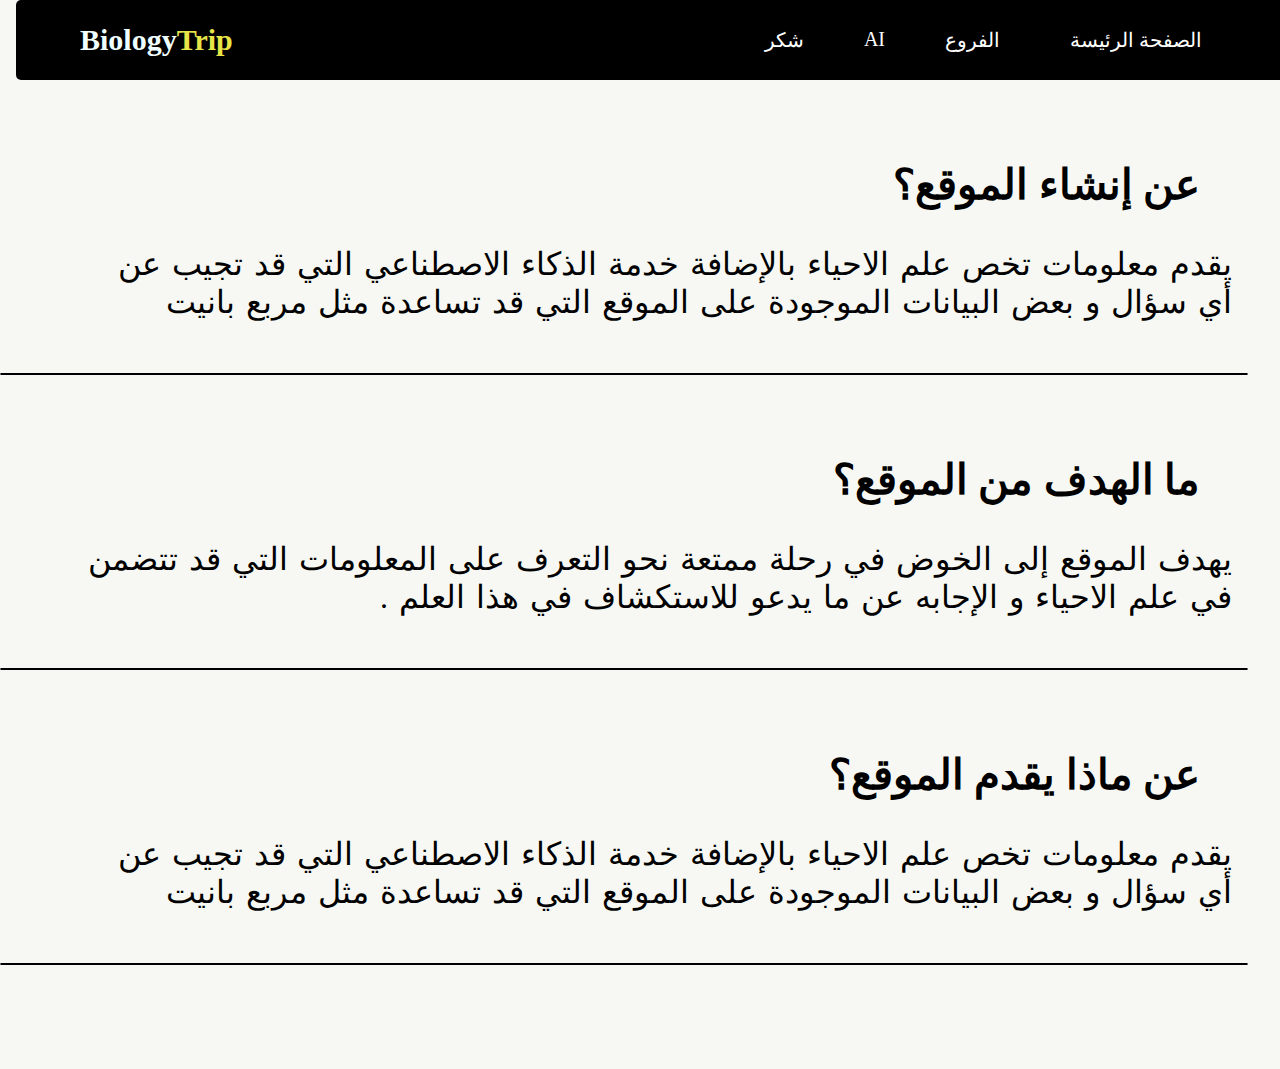
<file: about.html>
<!DOCTYPE html>
<html dir="rtl" lang="ar">
<head>
    <meta charset="UTF-8">
    <meta name="viewport" content="width=device-width, initial-scale=1.0">
    <link rel="stylesheet" href="https://cdnjs.cloudflare.com/ajax/libs/font-awesome/6.5.1/css/all.min.css" integrity="sha512-DTOQO9RWCH3ppGqcWaEA1BIZOC6xxalwEsw9c2QQeAIftl+Vegovlnee1c9QX4TctnWMn13TZye+giMm8e2LwA==" crossorigin="anonymous" referrerpolicy="no-referrer" />
    <link rel="stylesheet" href="about.css">
    <title>about</title>
</head>
<body>
<!-- ****************************menu__bar************************* -->
<div class="menu__bar">

<ul>
    <li><a href="index.html">الصفحة الرئيسة</a></li>

<li><a href="#">الفروع <i class=" fas fa-caret-down"></i></a>

<div class="dropdown__menu">
    <ul>
        <li><a href="nstartbio.html">علم الأحياء<i class=" fas fa-caret-right"></i></a>
        <div class="drop__menu-1">
            <ul>
                <li><a href="#">نظرية الخلية</a></li>
                <li><a href="#">التطور</a></li>
                <li><a href="#">الاستتباب</a></li>
                <li><a href="#">الطاقة</a></li>

            </ul>
        </div>
        </li>
        <li><a href="Genetics.html">علم الوراثة</a></li>
        <li><a href="mycology.html">علم الفطريات</a></li>
        <li><a href="Neurology.html">علم الأعصاب</a></li>
        <li><a href="Ecology.html">علم البيئة</a></li>
        <li><a href="Histology.html">علم الأنسجة</a></li>
        <li><a href="Biochemistry.html">كيمياء حيوية</a></li>
        <li><a href="Virology.html">علم الفيروسات</a></li>
        <li><a href="cytology.html">علم الخلية</a></li>
        <li><a href="anatomy.html">علم التشريح</a></li>


    </ul>
</div>
</li>
<li><a href="https://www.perplexity.ai/search">AI</a></li>

<li><a href="thank.html">شكر</a></li>

</ul>
<h1 class="logo">Biology<span>Trip</span></h1>

</div>
















<!-- ***************************textarea************************** -->
<h2>عن إنشاء الموقع؟</h2><br><br>
<p>يقدم معلومات تخص علم الاحياء بالإضافة خدمة الذكاء الاصطناعي التي قد تجيب عن أي سؤال و بعض البيانات الموجودة على الموقع التي قد تساعدة مثل مربع بانيت
</p><br><br>
<hr>


<h2>ما الهدف من الموقع؟</h2><br><br>

<p>يهدف الموقع إلى الخوض في رحلة ممتعة نحو التعرف على المعلومات التي قد تتضمن في علم الاحياء و الإجابه عن ما يدعو للاستكشاف في هذا العلم .
</p><br><br>
<hr>
<h2>عن ماذا يقدم الموقع؟</h2><br><br>

<p>يقدم معلومات تخص علم الاحياء بالإضافة خدمة الذكاء الاصطناعي التي قد تجيب عن أي سؤال و بعض البيانات الموجودة على الموقع التي قد تساعدة مثل مربع بانيت
</p><br><br>
<hr><br><br><br><br>

</body>
</html>
</file>
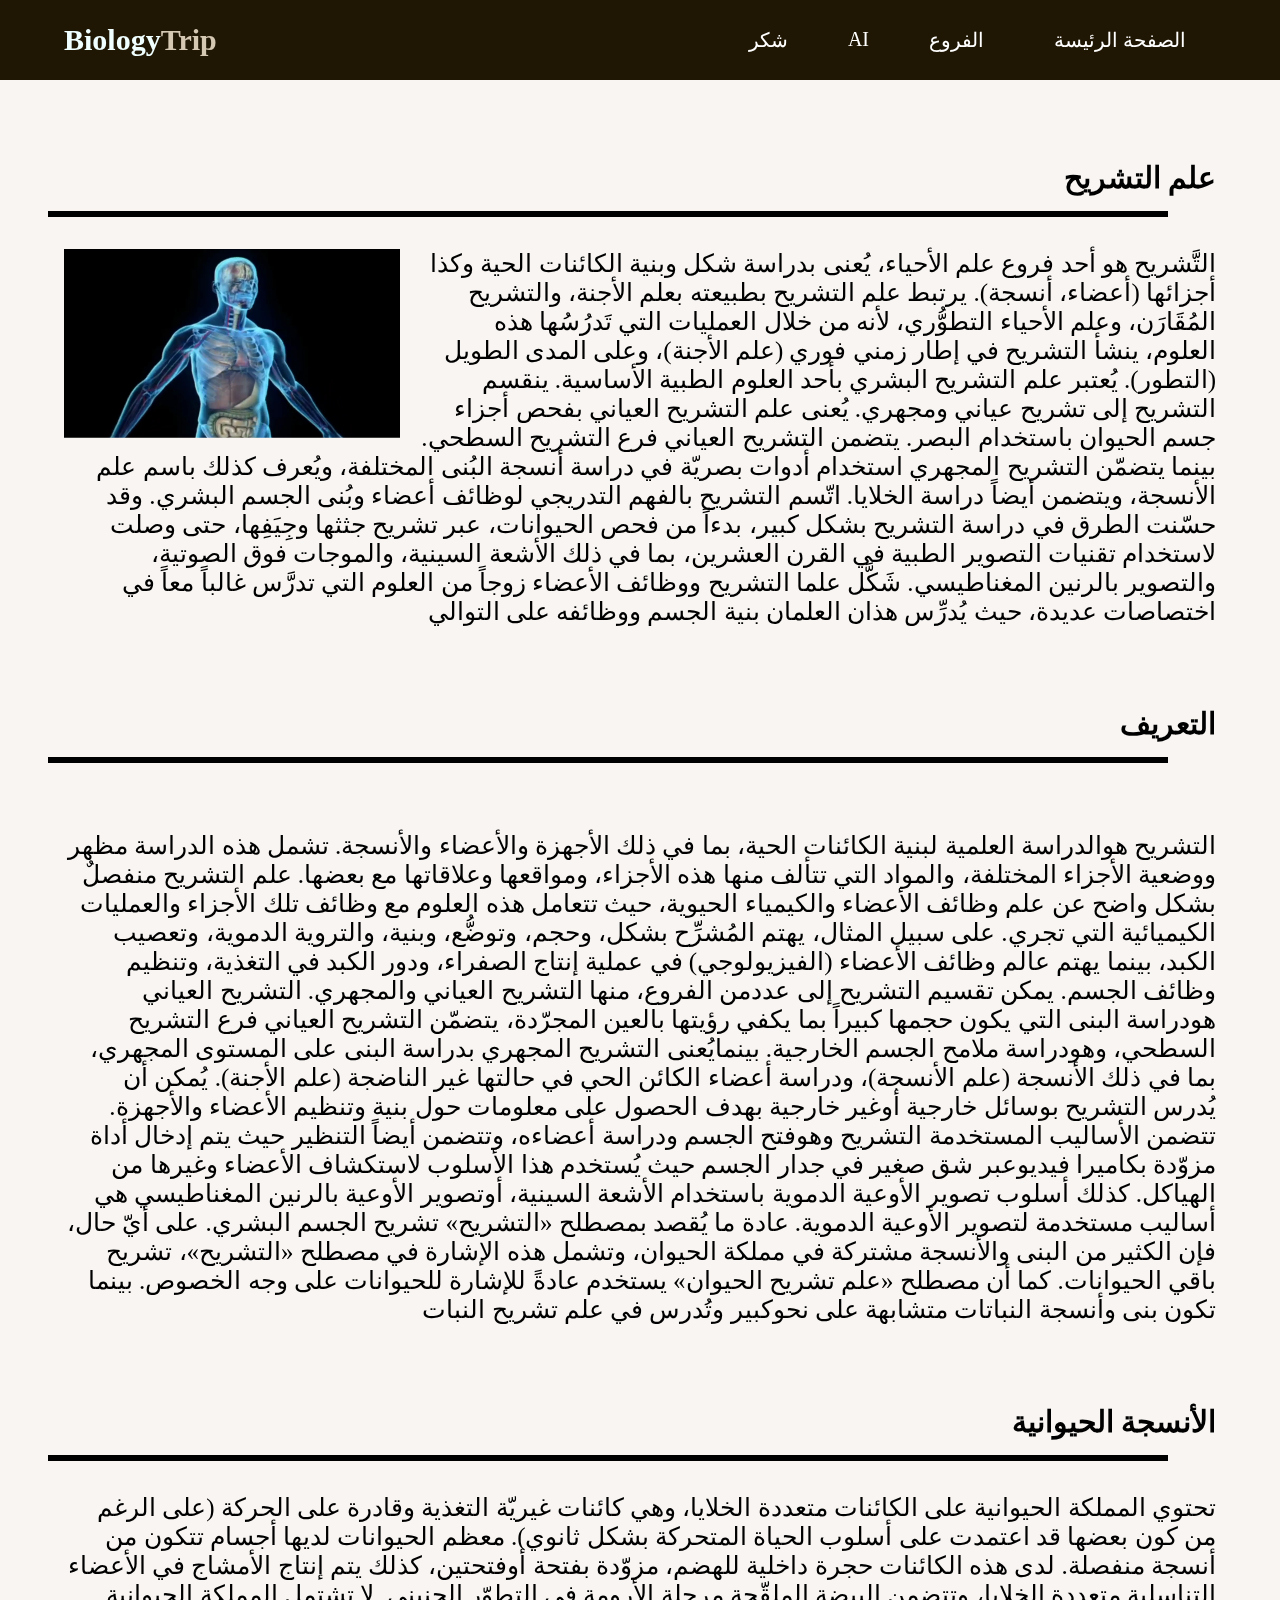
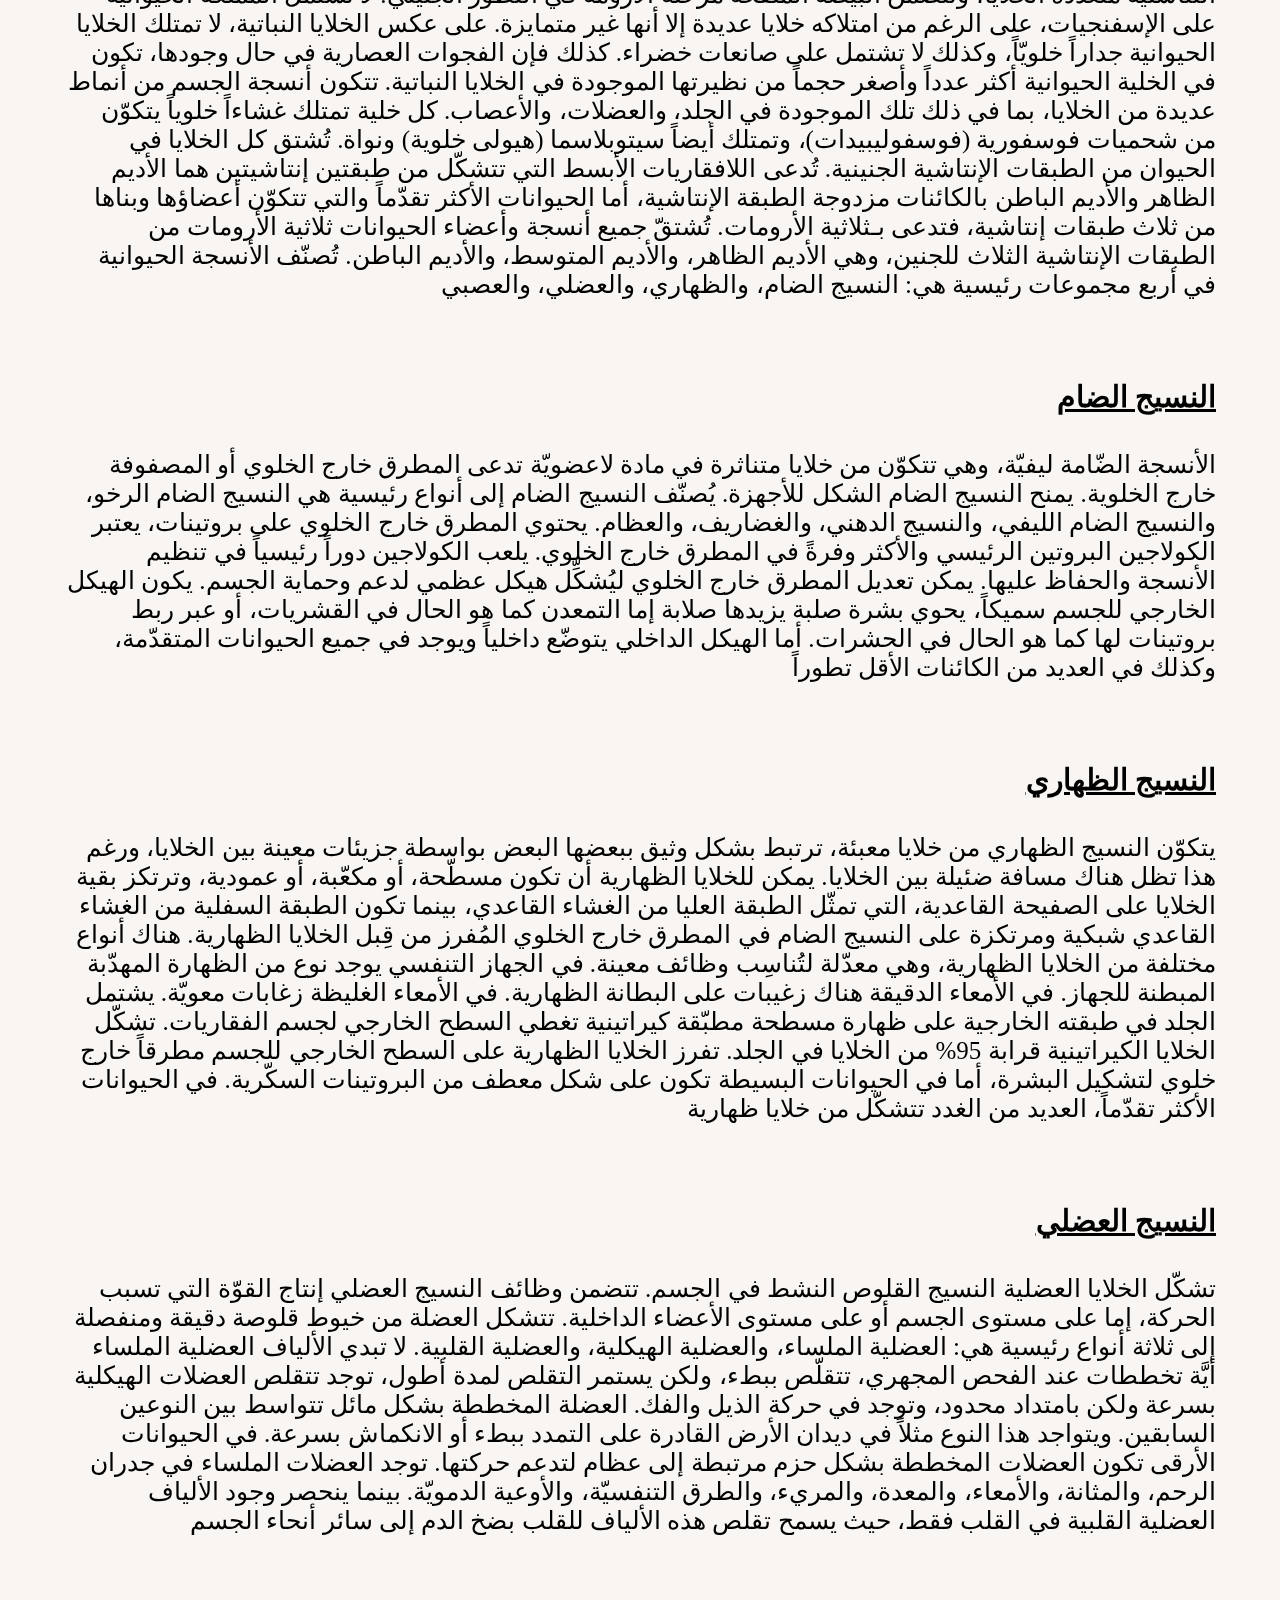
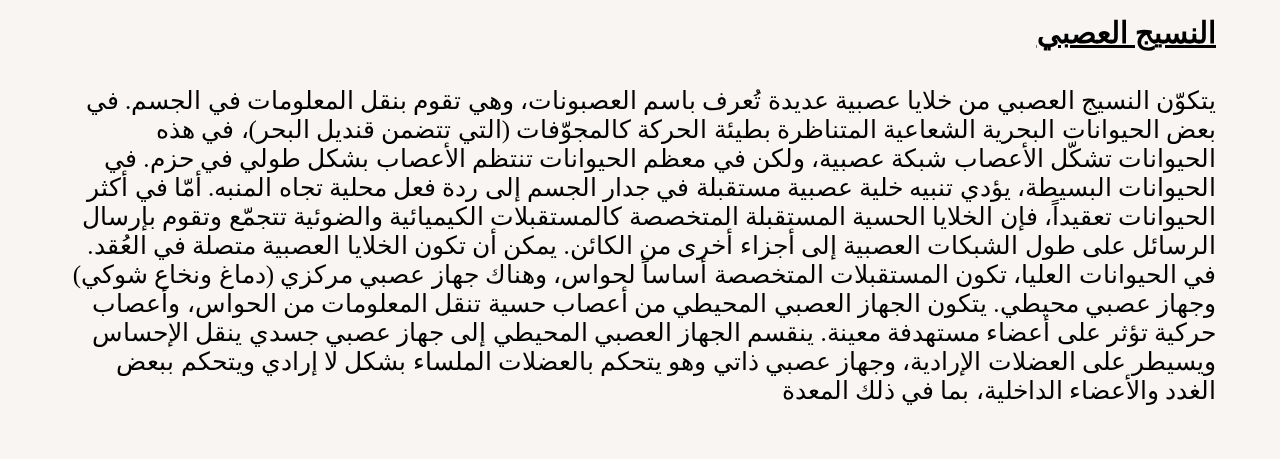
<file: anatomy.html>
<!DOCTYPE html>
<html lang="en">
<head>
    <meta charset="UTF-8">
    <meta name="viewport" content="width=device-width, initial-scale=1.0">
    <link rel="stylesheet" href="https://cdnjs.cloudflare.com/ajax/libs/font-awesome/6.5.1/css/all.min.css" integrity="sha512-DTOQO9RWCH3ppGqcWaEA1BIZOC6xxalwEsw9c2QQeAIftl+Vegovlnee1c9QX4TctnWMn13TZye+giMm8e2LwA==" crossorigin="anonymous" referrerpolicy="no-referrer" />
    <link rel="stylesheet" href="anatomy.css">
    <title>علم التشريح</title>
</head>
<body>
<!-- ****************************menu__bar************************* -->
<div class="menu__bar">
<h1 class="logo">Biology<span>Trip</span></h1>

<ul>
<li><a href="thank.html">شكر</a></li>
<li><a href="https://www.perplexity.ai/search">AI</a></li>
<li><a href="#">الفروع <i class=" fas fa-caret-down"></i></a>

<div class="dropdown__menu">
    <ul>
        <li><a href="nstartbio.html">علم الأحياء<i class=" fas fa-caret-right"></i></a>
        <div class="drop__menu-1">
            <ul>
                <li><a href="#">نظرية الخلية</a></li>
                <li><a href="#">التطور</a></li>
                <li><a href="#">الاستتباب</a></li>
                <li><a href="#">الطاقة</a></li>

            </ul>
        </div>
        </li>
        <li><a href="Genetics.html">علم الوراثة</a></li>
        <li><a href="mycology.html">علم الفطريات</a></li>
        <li><a href="Neurology.html">علم الأعصاب</a></li>
        <li><a href="Ecology.html">علم البيئة</a></li>
        <li><a href="Histology.html">علم الأنسجة</a></li>
        <li><a href="Biochemistry.html">كيمياء حيوية</a></li>
        <li><a href="Virology.html">علم الفيروسات</a></li>
        <li><a href="cytology.html">علم الخلية</a></li>
        <li><a href="anatomy.html">علم التشريح</a></li>


    </ul>
</div>
</li>
<li><a href="index.html">الصفحة الرئيسة</a></li>


</ul>
</div>











<!-- ***************************textarea************************** -->
    <h2>  علم التشريح </h2>
    <hr>
    <video autoplay loop muted plays-inline class="video">
        <source src="img gio/document_5879781829900244262.mp4">
    </video>
<p>التَّشريح هو أحد فروع علم الأحياء، يُعنى بدراسة شكل وبنية الكائنات الحية وكذا أجزائها (أعضاء، أنسجة). يرتبط علم التشريح بطبيعته بعلم الأجنة، والتشريح المُقَارَن، وعلم الأحياء التطوُّري، لأنه من خلال العمليات التي تَدرُسُها هذه العلوم، ينشأ التشريح في إطار زمني فوري (علم الأجنة)، وعلى المدى الطويل (التطور). يُعتبر علم التشريح البشري بأحد العلوم الطبية الأساسية. ينقسم التشريح إلى تشريح عياني ومجهري. يُعنى علم التشريح العياني بفحص أجزاء جسم الحيوان باستخدام البصر. يتضمن التشريح العياني فرع التشريح السطحي. بينما يتضمّن التشريح المجهري استخدام أدوات بصريّة في دراسة أنسجة البُنى المختلفة، ويُعرف كذلك باسم علم الأنسجة، ويتضمن أيضاً دراسة الخلايا. اتّسم التشريح بالفهم التدريجي لوظائف أعضاء وبُنى الجسم البشري. وقد حسّنت الطرق في دراسة التشريح بشكل كبير، بدءاً من فحص الحيوانات، عبر تشريح جثثها وجِيَفِها، حتى وصلت لاستخدام تقنيات التصوير الطبية في القرن العشرين، بما في ذلك الأشعة السينية، والموجات فوق الصوتية، والتصوير بالرنين المغناطيسي. شَكَّل علما التشريح ووظائف الأعضاء زوجاً من العلوم التي تدرَّس غالباً معاً في اختصاصات عديدة، حيث يُدرِّس هذان العلمان بنية الجسم ووظائفه على التوالي</p>

<h2>التعريف</h2>
<hr>
<br><br><p>التشريح هوالدراسة العلمية لبنية الكائنات الحية، بما في ذلك الأجهزة والأعضاء والأنسجة. تشمل هذه الدراسة مظهر ووضعية الأجزاء المختلفة، والمواد التي تتألف منها هذه الأجزاء، ومواقعها وعلاقاتها مع بعضها. علم التشريح منفصلٌ بشكل واضح عن علم وظائف الأعضاء والكيمياء الحيوية، حيث تتعامل هذه العلوم مع وظائف تلك الأجزاء والعمليات الكيميائية التي تجري. على سبيل المثال، يهتم المُشرِّح بشكل، وحجم، وتوضُّع، وبنية، والتروية الدموية، وتعصيب الكبد، بينما يهتم عالم وظائف الأعضاء (الفيزيولوجي) في عملية إنتاج الصفراء، ودور الكبد في التغذية، وتنظيم وظائف الجسم. يمكن تقسيم التشريح إلى عددمن الفروع، منها التشريح العياني والمجهري. التشريح العياني هودراسة البنى التي يكون حجمها كبيراً بما يكفي رؤيتها بالعين المجرّدة، يتضمّن التشريح العياني فرع التشريح السطحي، وهودراسة ملامح الجسم الخارجية. بينمايُعنى التشريح المجهري بدراسة البنى على المستوى المجهري، بما في ذلك الأنسجة (علم الأنسجة)، ودراسة أعضاء الكائن الحي في حالتها غير الناضجة (علم الأجنة). يُمكن أن يُدرس التشريح بوسائل خارجية أوغير خارجية بهدف الحصول على معلومات حول بنية وتنظيم الأعضاء والأجهزة. تتضمن الأساليب المستخدمة التشريح وهوفتح الجسم ودراسة أعضاءه، وتتضمن أيضاً التنظير حيث يتم إدخال أداة مزوّدة بكاميرا فيديوعبر شق صغير في جدار الجسم حيث يُستخدم هذا الأسلوب لاستكشاف الأعضاء وغيرها من الهياكل. كذلك أسلوب تصوير الأوعية الدموية باستخدام الأشعة السينية، أوتصوير الأوعية بالرنين المغناطيسي هي أساليب مستخدمة لتصوير الأوعية الدموية. عادة ما يُقصد بمصطلح «التشريح» تشريح الجسم البشري. على أيّ حال، فإن الكثير من البنى والأنسجة مشتركة في مملكة الحيوان، وتشمل هذه الإشارة في مصطلح «التشريح»، تشريح باقي الحيوانات. كما أن مصطلح «علم تشريح الحيوان» يستخدم عادةً للإشارة للحيوانات على وجه الخصوص. بينما تكون بنى وأنسجة النباتات متشابهة على نحوكبير وتُدرس في علم تشريح النبات</p>
<h2>الأنسجة الحيوانية</h2>
<hr>
<p>تحتوي المملكة الحيوانية على الكائنات متعددة الخلايا، وهي كائنات غيريّة التغذية وقادرة على الحركة (على الرغم من كون بعضها قد اعتمدت على أسلوب الحياة المتحركة بشكل ثانوي). معظم الحيوانات لديها أجسام تتكون من أنسجة منفصلة. لدى هذه الكائنات حجرة داخلية للهضم، مزوّدة بفتحة أوفتحتين، كذلك يتم إنتاج الأمشاج في الأعضاء التناسلية متعددة الخلايا، وتتضمن البيضة الملقّحة مرحلة الأرومة في التطوّر الجنيني. لا تشتمل المملكة الحيوانية على الإسفنجيات، على الرغم من امتلاكه خلايا عديدة إلا أنها غير متمايزة. على عكس الخلايا النباتية، لا تمتلك الخلايا الحيوانية جداراً خلويّاً، وكذلك لا تشتمل على صانعات خضراء. كذلك فإن الفجوات العصارية في حال وجودها، تكون في الخلية الحيوانية أكثر عدداً وأصغر حجماً من نظيرتها الموجودة في الخلايا النباتية. تتكون أنسجة الجسم من أنماط عديدة من الخلايا، بما في ذلك تلك الموجودة في الجلد، والعضلات، والأعصاب. كل خلية تمتلك غشاءاً خلوياً يتكوّن من شحميات فوسفورية (فوسفوليبيدات)، وتمتلك أيضاً سيتوبلاسما (هيولى خلوية) ونواة. تُشتق كل الخلايا في الحيوان من الطبقات الإنتاشية الجنينية. تُدعى اللافقاريات الأبسط التي تتشكّل من طبقتين إنتاشيتين هما الأديم الظاهر والأديم الباطن بالكائنات مزدوجة الطبقة الإنتاشية، أما الحيوانات الأكثر تقدّماً والتي تتكوّن أعضاؤها وبناها من ثلاث طبقات إنتاشية، فتدعى بـثلاثية الأرومات. تُشتقّ جميع أنسجة وأعضاء الحيوانات ثلاثية الأرومات من الطبقات الإنتاشية الثلاث للجنين، وهي الأديم الظاهر، والأديم المتوسط، والأديم الباطن. تُصنّف الأنسجة الحيوانية في أربع مجموعات رئيسية هي: النسيج الضام، والظهاري، والعضلي، والعصبي</p>
<h2><b><u>النسيج الضام</u></b></h2>
<br><br><p>الأنسجة الضّامة ليفيّة، وهي تتكوّن من خلايا متناثرة في مادة لاعضويّة تدعى المطرق خارج الخلوي أو المصفوفة خارج الخلوية. يمنح النسيج الضام الشكل للأجهزة. يُصنّف النسيج الضام إلى أنواع رئيسية هي النسيج الضام الرخو، والنسيج الضام الليفي، والنسيج الدهني، والغضاريف، والعظام. يحتوي المطرق خارج الخلوي على بروتينات، يعتبر الكولاجين البروتين الرئيسي والأكثر وفرةً في المطرق خارج الخلوي. يلعب الكولاجين دوراً رئيسياً في تنظيم الأنسجة والحفاظ عليها. يمكن تعديل المطرق خارج الخلوي ليُشكِّل هيكل عظمي لدعم وحماية الجسم. يكون الهيكل الخارجي للجسم سميكاً، يحوي بشرة صلبة يزيدها صلابة إما التمعدن كما هو الحال في القشريات، أو عبر ربط بروتينات لها كما هو الحال في الحشرات. أما الهيكل الداخلي يتوضّع داخلياً ويوجد في جميع الحيوانات المتقدّمة، وكذلك في العديد من الكائنات الأقل تطوراً</p>
<h2><b><u>النسيج الظهاري</u></b></h2>
<br><br><p>يتكوّن النسيج الظهاري من خلايا معبئة، ترتبط بشكل وثيق ببعضها البعض بواسطة جزيئات معينة بين الخلايا، ورغم هذا تظل هناك مسافة ضئيلة بين الخلايا. يمكن للخلايا الظهارية أن تكون مسطّحة، أو مكعّبة، أو عمودية، وترتكز بقية الخلايا على الصفيحة القاعدية، التي تمثّل الطبقة العليا من الغشاء القاعدي، بينما تكون الطبقة السفلية من الغشاء القاعدي شبكية ومرتكزة على النسيج الضام في المطرق خارج الخلوي المُفرز من قِبل الخلايا الظهارية. هناك أنواع مختلفة من الخلايا الظهارية، وهي معدّلة لتُناسِب وظائف معينة. في الجهاز التنفسي يوجد نوع من الظهارة المهدّبة المبطنة للجهاز. في الأمعاء الدقيقة هناك زغيبات على البطانة الظهارية. في الأمعاء الغليظة زغابات معويّة. يشتمل الجلد في طبقته الخارجية على ظهارة مسطحة مطبّقة كيراتينية تغطي السطح الخارجي لجسم الفقاريات. تشكّل الخلايا الكيراتينية قرابة 95% من الخلايا في الجلد. تفرز الخلايا الظهارية على السطح الخارجي للجسم مطرقاً خارج خلوي لتشكيل البشرة، أما في الحيوانات البسيطة تكون على شكل معطف من البروتينات السكّرية. في الحيوانات الأكثر تقدّماً، العديد من الغدد تتشكّل من خلايا ظهارية</p>
<h2><u><b>النسيج العضلي</b></u></h2>
<br><br><p>تشكّل الخلايا العضلية النسيج القلوص النشط في الجسم. تتضمن وظائف النسيج العضلي إنتاج القوّة التي تسبب الحركة، إما على مستوى الجسم أو على مستوى الأعضاء الداخلية. تتشكل العضلة من خيوط قلوصة دقيقة ومنفصلة إلى ثلاثة أنواع رئيسية هي: العضلية الملساء، والعضلية الهيكلية، والعضلية القلبية. لا تبدي الألياف العضلية الملساء أيَّة تخططات عند الفحص المجهري، تتقلّص ببطء، ولكن يستمر التقلص لمدة أطول، توجد تتقلص العضلات الهيكلية بسرعة ولكن بامتداد محدود، وتوجد في حركة الذيل والفك. العضلة المخططة بشكل مائل تتواسط بين النوعين السابقين. ويتواجد هذا النوع مثلاً في ديدان الأرض القادرة على التمدد ببطء أو الانكماش بسرعة. في الحيوانات الأرقى تكون العضلات المخططة بشكل حزم مرتبطة إلى عظام لتدعم حركتها. توجد العضلات الملساء في جدران الرحم، والمثانة، والأمعاء، والمعدة، والمريء، والطرق التنفسيّة، والأوعية الدمويّة. بينما ينحصر وجود الألياف العضلية القلبية في القلب فقط، حيث يسمح تقلص هذه الألياف للقلب بضخ الدم إلى سائر أنحاء الجسم</p>
<h2><b><u>النسيج العصبي</u></b></h2>
<br><br><p>يتكوّن النسيج العصبي من خلايا عصبية عديدة تُعرف باسم العصبونات، وهي تقوم بنقل المعلومات في الجسم. في بعض الحيوانات البحرية الشعاعية المتناظرة بطيئة الحركة  كالمجوّفات (التي تتضمن قنديل البحر)، في هذه الحيوانات تشكّل الأعصاب شبكة عصبية، ولكن في معظم الحيوانات تنتظم الأعصاب بشكل طولي في حزم. في الحيوانات البسيطة، يؤدي تنبيه خلية عصبية مستقبلة في جدار الجسم إلى ردة فعل محلية تجاه المنبه. أمّا في أكثر الحيوانات تعقيداً، فإن الخلايا الحسية المستقبلة المتخصصة كالمستقبلات الكيميائية والضوئية تتجمّع وتقوم بإرسال الرسائل على طول الشبكات العصبية إلى أجزاء أخرى من الكائن. يمكن أن تكون الخلايا العصبية متصلة في العُقد. في الحيوانات العليا، تكون المستقبلات المتخصصة أساساً لحواس، وهناك جهاز عصبي مركزي (دماغ ونخاع شوكي) وجهاز عصبي محيطي. يتكون الجهاز العصبي المحيطي من أعصاب حسية تنقل المعلومات من الحواس، وأعصاب حركية تؤثر على أعضاء مستهدفة معينة. ينقسم الجهاز العصبي المحيطي إلى جهاز عصبي جسدي ينقل الإحساس ويسيطر على العضلات الإرادية، وجهاز عصبي ذاتي وهو يتحكم بالعضلات الملساء بشكل لا إرادي ويتحكم ببعض الغدد والأعضاء الداخلية، بما في ذلك المعدة</p>
<br><br><br>
</body>
</html>
</file>
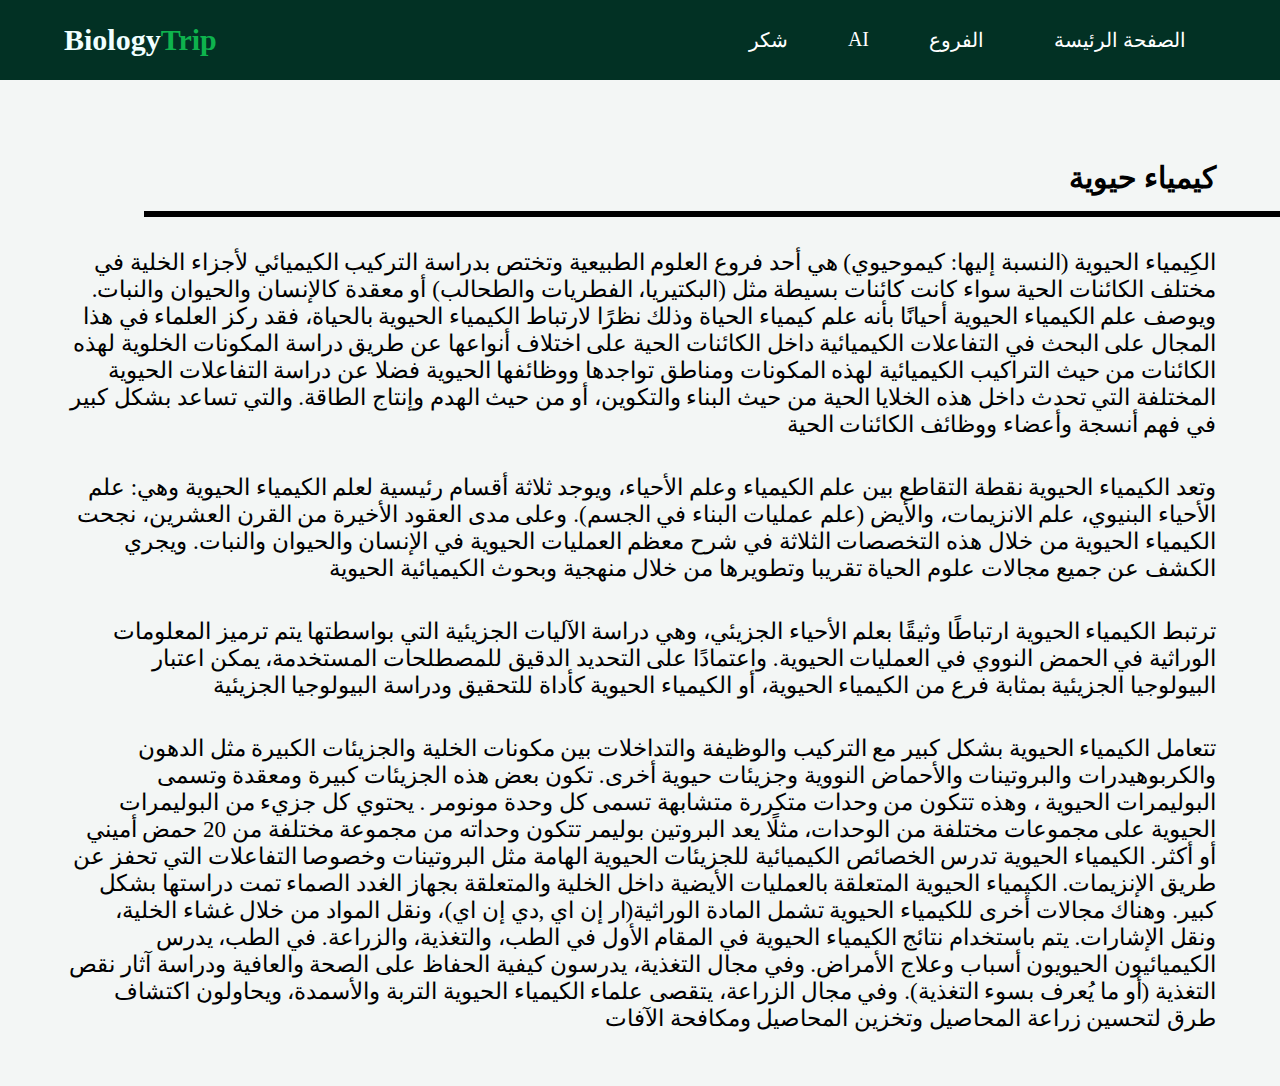
<file: Biochemistry.html>
<!DOCTYPE html>
<html lang="en">
<head>
    <meta charset="UTF-8">
    <meta name="viewport" content="width=device-width, initial-scale=1.0">
    <link rel="stylesheet" href="https://cdnjs.cloudflare.com/ajax/libs/font-awesome/6.5.1/css/all.min.css" integrity="sha512-DTOQO9RWCH3ppGqcWaEA1BIZOC6xxalwEsw9c2QQeAIftl+Vegovlnee1c9QX4TctnWMn13TZye+giMm8e2LwA==" crossorigin="anonymous" referrerpolicy="no-referrer" />
    <link rel="stylesheet" href="Biochemistry.css">
    <title>Biochemistry</title>
</head>
<body>
<!-- ****************************menu__bar************************* -->
<div class="menu__bar">
<h1 class="logo">Biology<span>Trip</span></h1>

<ul>
<li><a href="thank.html">شكر</a></li>
<li><a href="https://www.perplexity.ai/search">AI</a></li>
<li><a href="#">الفروع <i class=" fas fa-caret-down"></i></a>

<div class="dropdown__menu">
    <ul>
        <li><a href="nstartbio.html">علم الأحياء<i class=" fas fa-caret-right"></i></a>
        <div class="drop__menu-1">
            <ul>
                <li><a href="#">نظرية الخلية</a></li>
                <li><a href="#">التطور</a></li>
                <li><a href="#">الاستتباب</a></li>
                <li><a href="#">الطاقة</a></li>

            </ul>
        </div>
        </li>
        <li><a href="Genetics.html">علم الوراثة</a></li>
        <li><a href="mycology.html">علم الفطريات</a></li>
        <li><a href="Neurology.html">علم الأعصاب</a></li>
        <li><a href="Ecology.html">علم البيئة</a></li>
        <li><a href="Histology.html">علم الأنسجة</a></li>
        <li><a href="Biochemistry.html">كيمياء حيوية</a></li>
        <li><a href="Virology.html">علم الفيروسات</a></li>
        <li><a href="cytology.html">علم الخلية</a></li>
        <li><a href="anatomy.html">علم التشريح</a></li>


    </ul>
</div>
</li>
<li><a href="index.html">الصفحة الرئيسة</a></li>


</ul>
</div>











<!-- ***************************textarea************************** -->
    <h2> كيمياء حيوية</h2>
    <hr>
    <p>الكِيمياء الحيوية (النسبة إليها: كيموحيوي) هي أحد فروع العلوم الطبيعية وتختص بدراسة التركيب الكيميائي لأجزاء الخلية في مختلف الكائنات الحية سواء كانت كائنات بسيطة مثل (البكتيريا، الفطريات والطحالب) أو معقدة كالإنسان والحيوان والنبات. ويوصف علم الكيمياء الحيوية أحيانًا بأنه علم كيمياء الحياة وذلك نظرًا لارتباط الكيمياء الحيوية بالحياة، فقد ركز العلماء في هذا المجال على البحث في التفاعلات الكيميائية داخل الكائنات الحية على اختلاف أنواعها عن طريق دراسة المكونات الخلوية لهذه الكائنات من حيث التراكيب الكيميائية لهذه المكونات ومناطق تواجدها ووظائفها الحيوية فضلا عن دراسة التفاعلات الحيوية المختلفة التي تحدث داخل هذه الخلايا الحية من حيث البناء والتكوين، أو من حيث الهدم وإنتاج الطاقة. والتي تساعد بشكل كبير في فهم أنسجة وأعضاء ووظائف الكائنات الحية</p>
<br><br><p>وتعد الكيمياء الحيوية نقطة التقاطع بين علم الكيمياء وعلم الأحياء، ويوجد ثلاثة أقسام رئيسية لعلم الكيمياء الحيوية وهي: علم الأحياء البنيوي، علم الانزيمات، والأيض (علم عمليات البناء في الجسم). وعلى مدى العقود الأخيرة من القرن العشرين، نجحت الكيمياء الحيوية من خلال هذه التخصصات الثلاثة في شرح معظم العمليات الحيوية في الإنسان والحيوان والنبات. ويجري الكشف عن جميع مجالات علوم الحياة تقريبا وتطويرها من خلال منهجية وبحوث الكيميائية الحيوية</p>
<br><br><p>ترتبط الكيمياء الحيوية ارتباطًا وثيقًا بعلم الأحياء الجزيئي، وهي دراسة الآليات الجزيئية التي بواسطتها يتم ترميز المعلومات الوراثية في الحمض النووي في العمليات الحيوية. واعتمادًا على التحديد الدقيق للمصطلحات المستخدمة، يمكن اعتبار البيولوجيا الجزيئية بمثابة فرع من الكيمياء الحيوية، أو الكيمياء الحيوية كأداة للتحقيق ودراسة البيولوجيا الجزيئية</p>
<br><br><p>تتعامل الكيمياء الحيوية بشكل كبير مع التركيب والوظيفة والتداخلات بين مكونات الخلية والجزيئات الكبيرة مثل الدهون والكربوهيدرات والبروتينات والأحماض النووية وجزيئات حيوية أخرى. تكون بعض هذه الجزيئات كبيرة ومعقدة وتسمى البوليمرات الحيوية ، وهذه تتكون من وحدات متكررة متشابهة تسمى كل وحدة مونومر . يحتوي كل جزيء من البوليمرات الحيوية على مجموعات مختلفة من الوحدات، مثلًا يعد البروتين بوليمر تتكون وحداته من مجموعة مختلفة من 20 حمض أميني أو أكثر. الكيمياء الحيوية تدرس الخصائص الكيميائية للجزيئات الحيوية الهامة مثل البروتينات وخصوصا التفاعلات التي تحفز عن طريق الإنزيمات. الكيمياء الحيوية المتعلقة بالعمليات الأيضية داخل الخلية والمتعلقة بجهاز الغدد الصماء تمت دراستها بشكل كبير. وهناك مجالات أخرى للكيمياء الحيوية تشمل المادة الوراثية(ار إن اي ,دي إن اي)، ونقل المواد من خلال غشاء الخلية، ونقل الإشارات. يتم باستخدام نتائج الكيمياء الحيوية في المقام الأول في الطب، والتغذية، والزراعة. في الطب، يدرس الكيميائيون الحيويون أسباب وعلاج الأمراض. وفي مجال التغذية، يدرسون كيفية الحفاظ على الصحة والعافية ودراسة آثار نقص التغذية (أو ما يُعرف بسوء التغذية). وفي مجال الزراعة، يتقصى علماء الكيمياء الحيوية التربة والأسمدة، ويحاولون اكتشاف طرق لتحسين زراعة المحاصيل وتخزين المحاصيل ومكافحة الآفات</p>

<br><br><br>

</body>
</html>
</file>
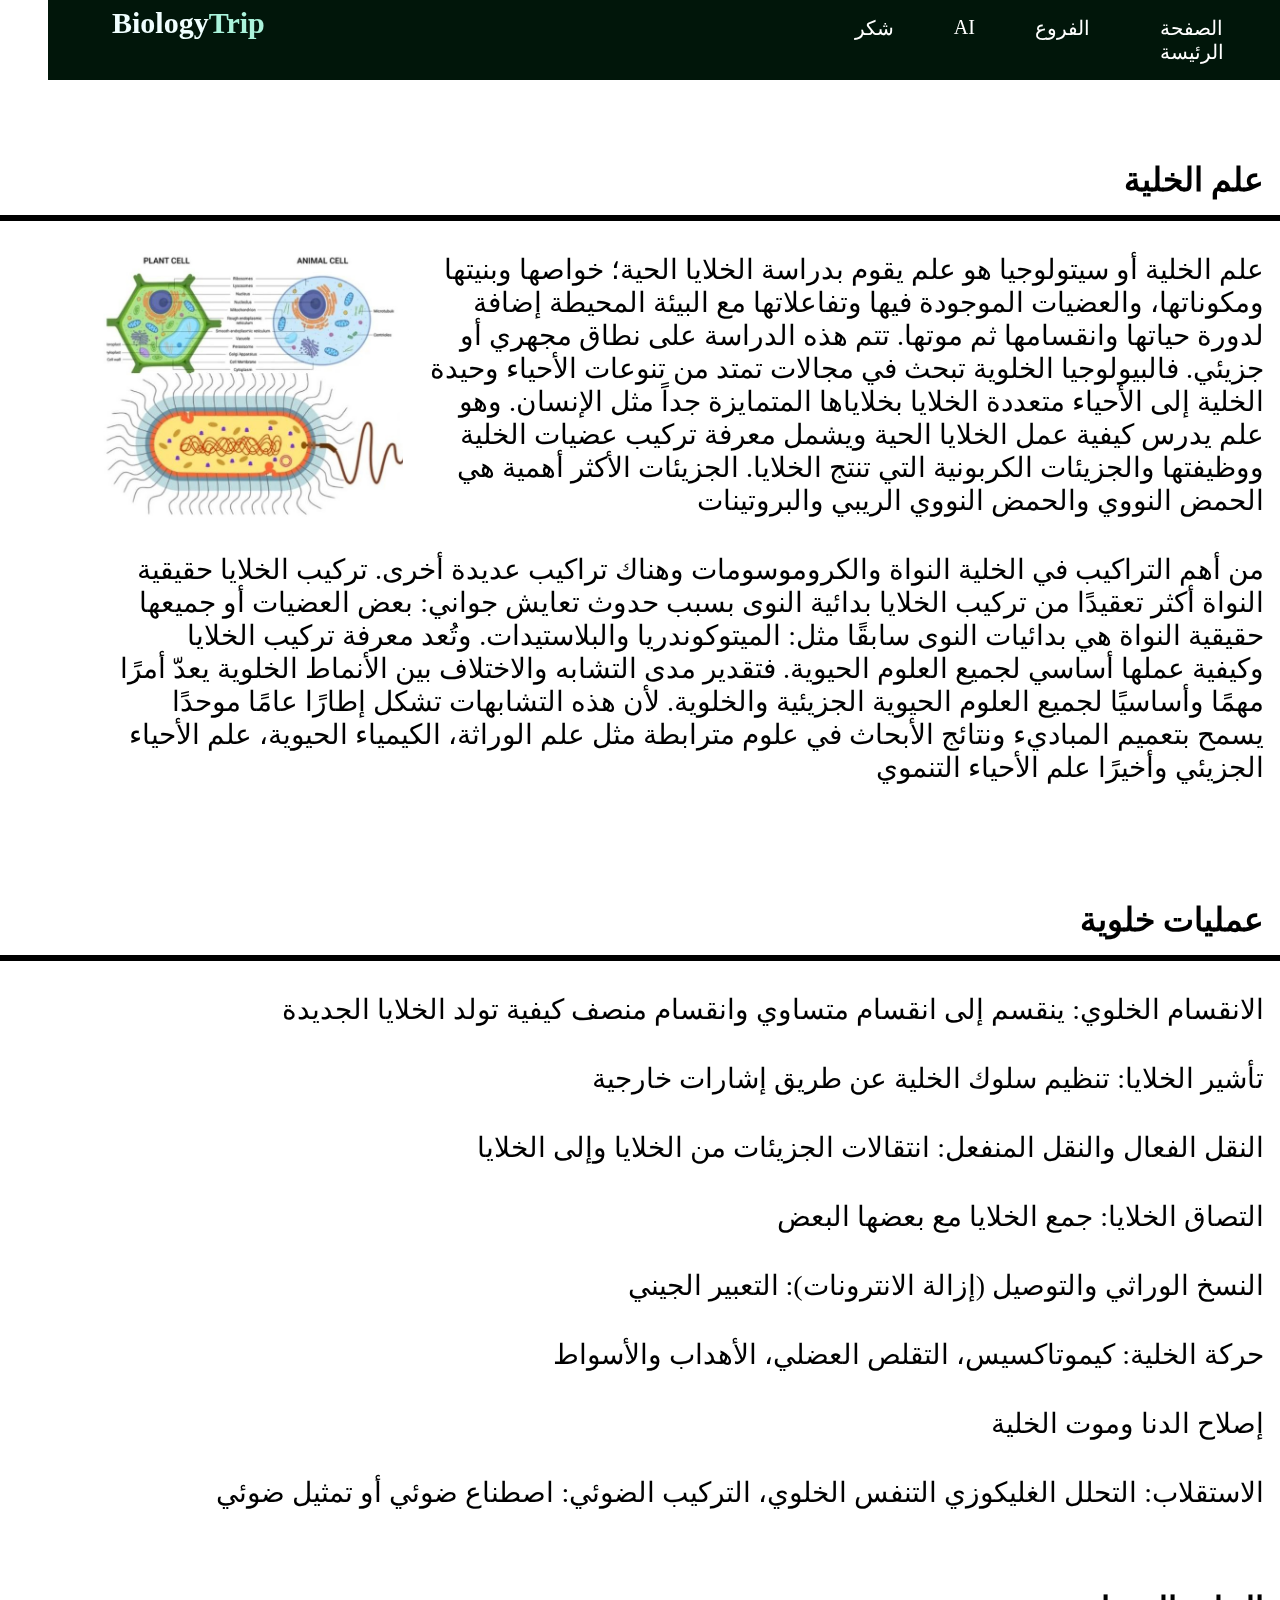
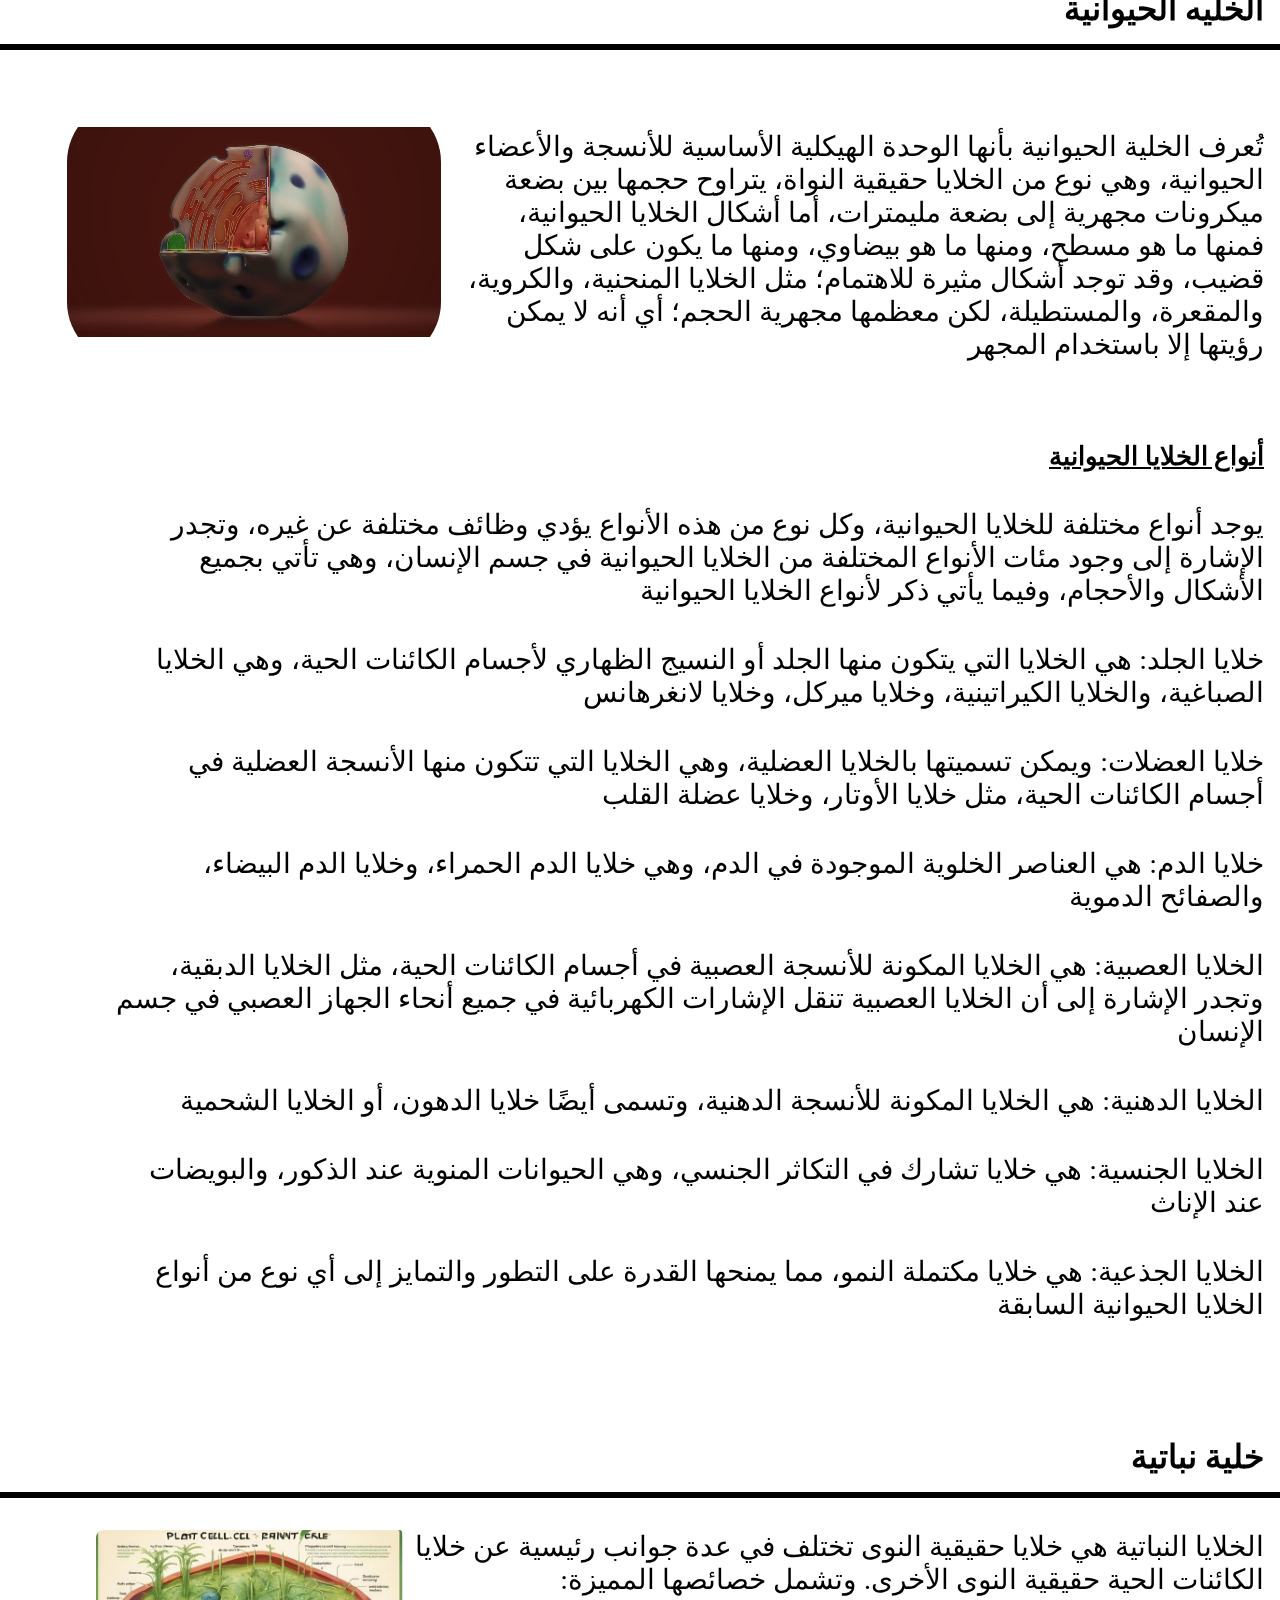
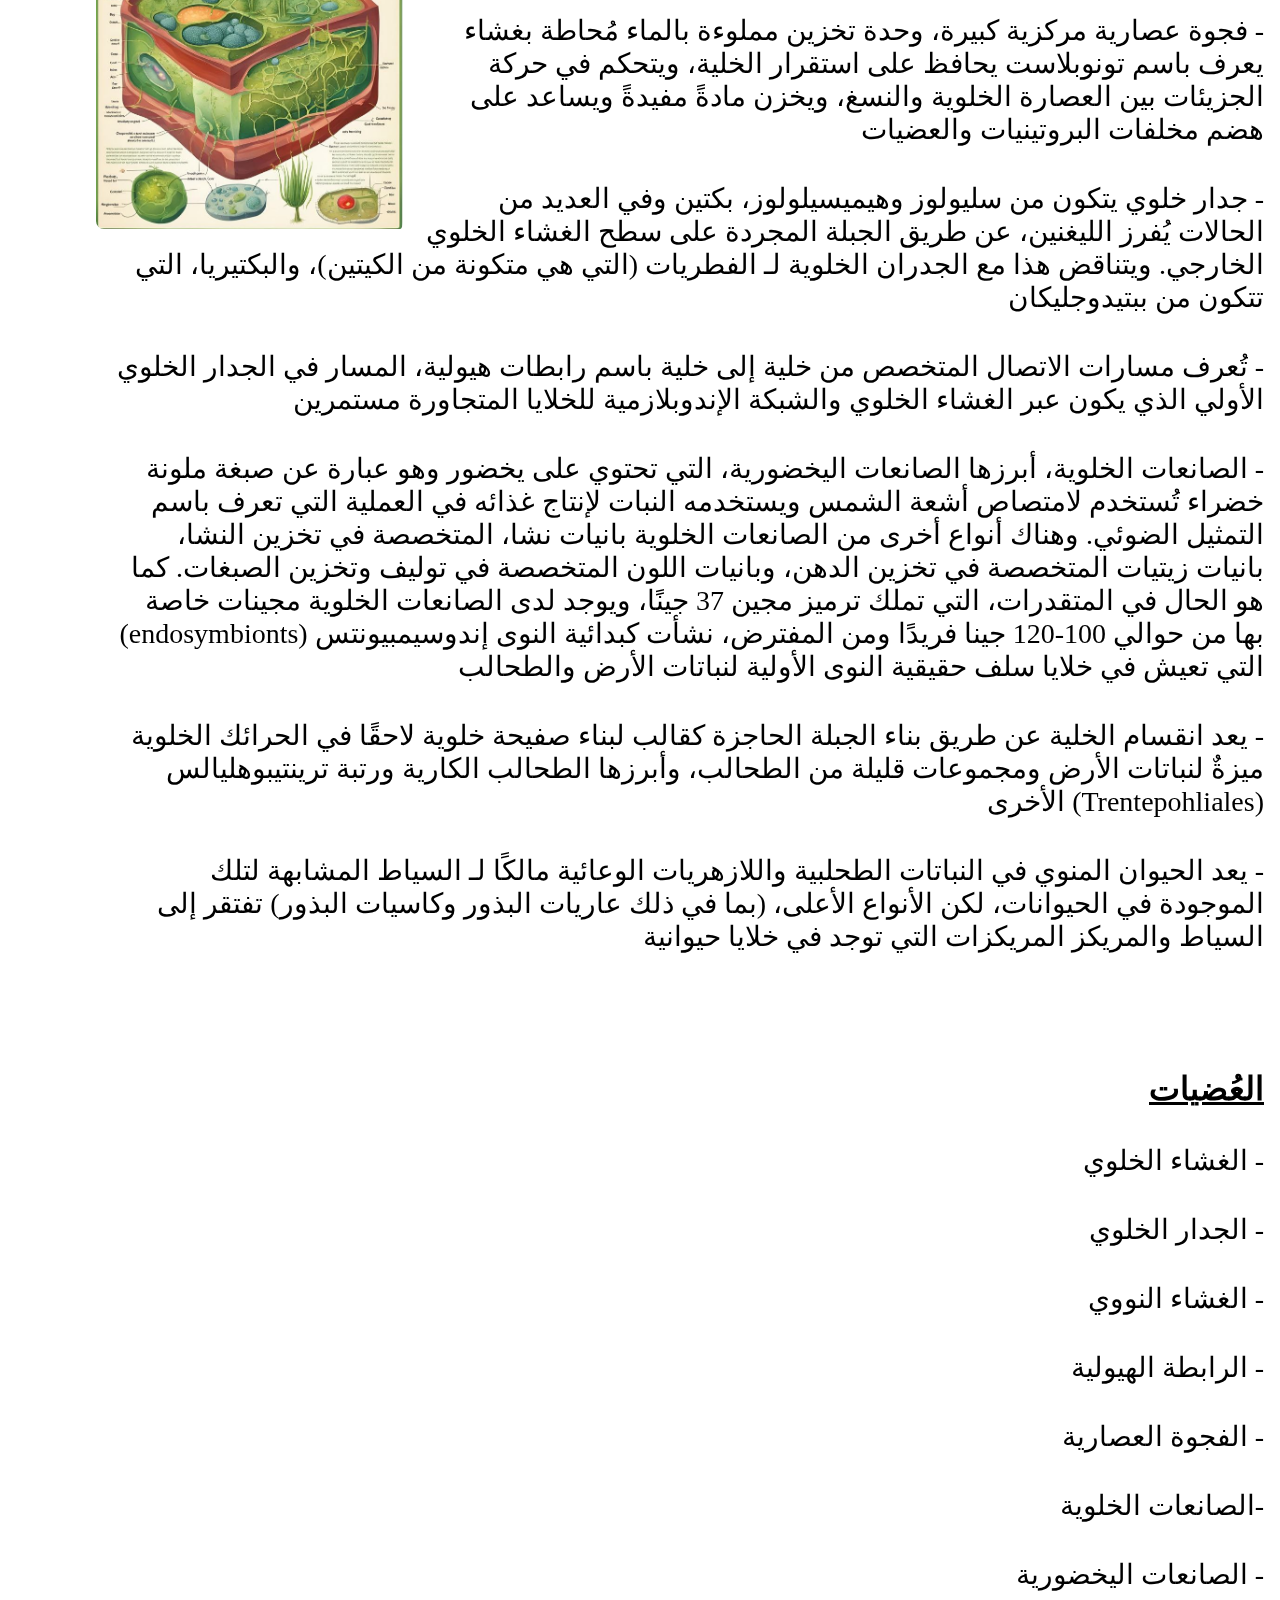
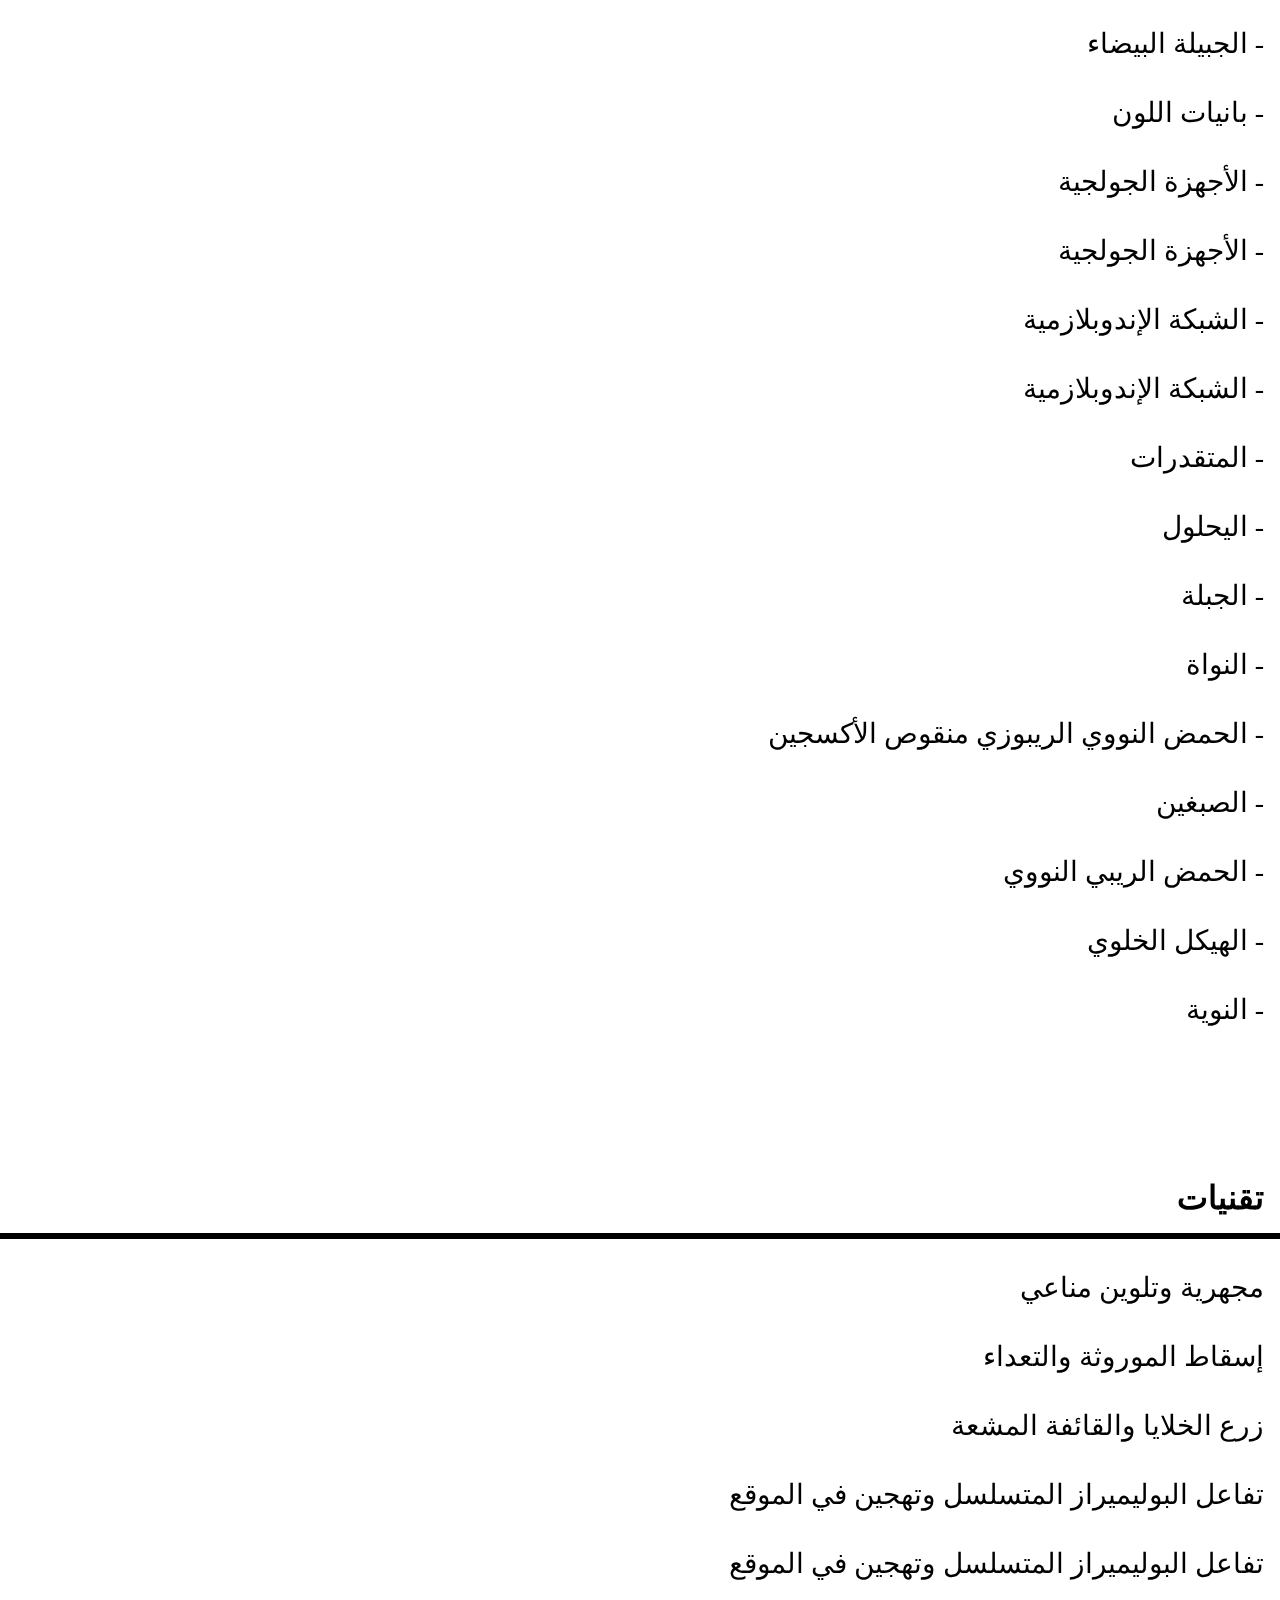
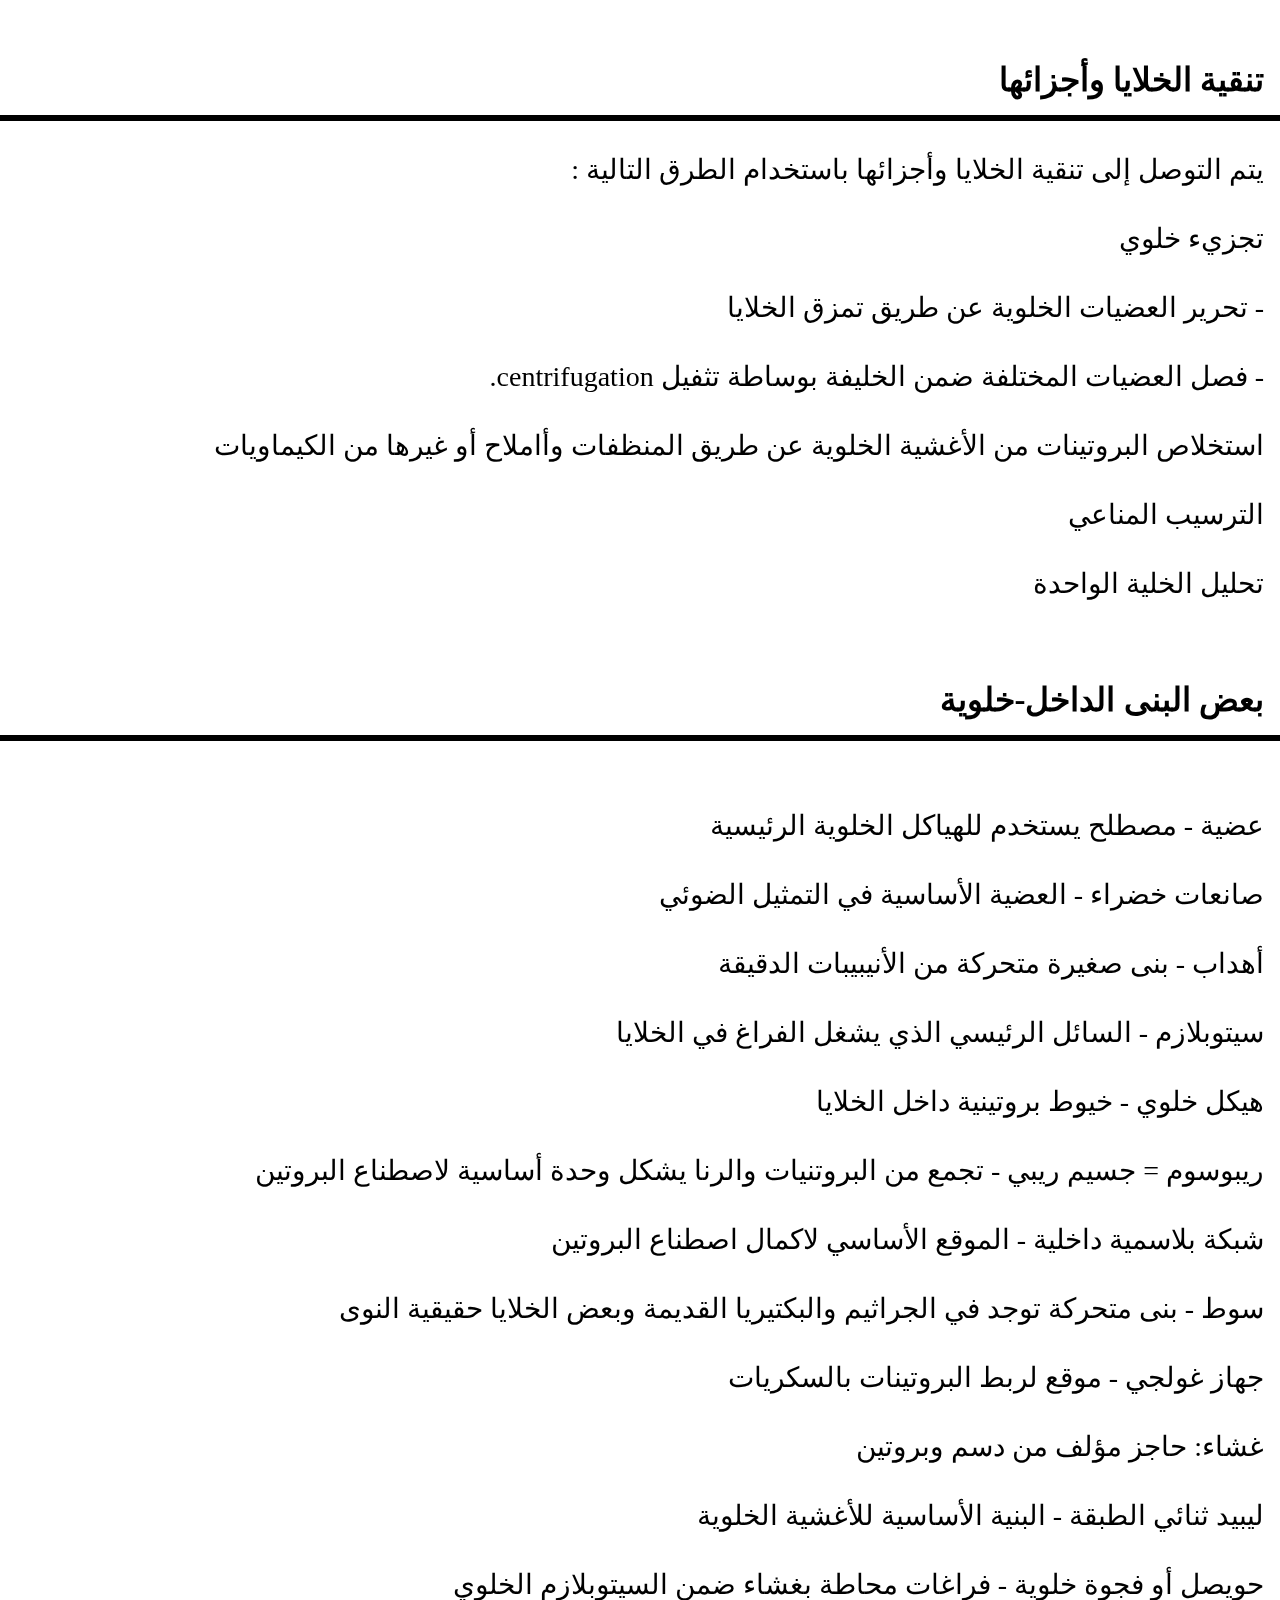
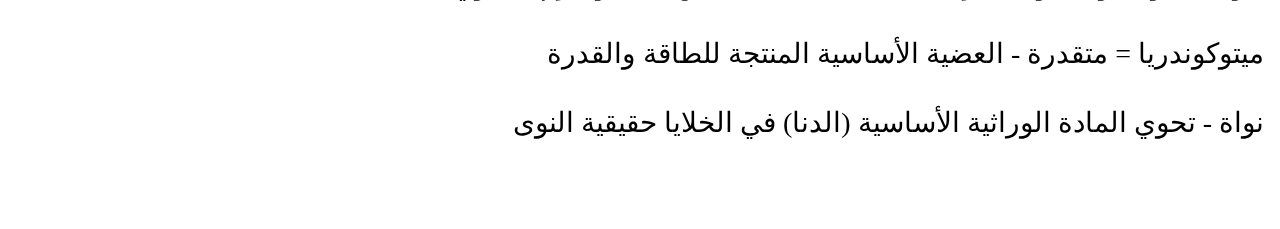
<file: cytology.html>
<!DOCTYPE html>
<head>
    <meta charset="UTF-8">
    <meta name="viewport" content="width=device-width, initial-scale=1.0">
    <link rel="stylesheet" href="https://cdnjs.cloudflare.com/ajax/libs/font-awesome/6.5.1/css/all.min.css" integrity="sha512-DTOQO9RWCH3ppGqcWaEA1BIZOC6xxalwEsw9c2QQeAIftl+Vegovlnee1c9QX4TctnWMn13TZye+giMm8e2LwA==" crossorigin="anonymous" referrerpolicy="no-referrer" />
    <link rel="stylesheet" href="cytology.css">
    <title>cytology</title>
</head>
<body>
<!-- ****************************menu__bar************************* -->
<div class="menu__bar">

<ul>
    <li><a href="index.html">الصفحة الرئيسة</a></li>

    <li><a href="#">الفروع <i class=" fas fa-caret-down"></i></a>

        <div class="dropdown__menu">
            <ul>
                <li><a href="nstartbio.html">علم الأحياء<i class=" fas fa-caret-right"></i></a>
                <div class="drop__menu-1">
                    <ul>
                        <li><a href="#">نظرية الخلية</a></li>
                        <li><a href="#">التطور</a></li>
                        <li><a href="#">الاستتباب</a></li>
                        <li><a href="#">الطاقة</a></li>
        
                    </ul>
                </div>
                </li>
                <li><a href="Genetics.html">علم الوراثة</a></li>
                <li><a href="mycology.html">علم الفطريات</a></li>
                <li><a href="Neurology.html">علم الأعصاب</a></li>
                <li><a href="Ecology.html">علم البيئة</a></li>
                <li><a href="Histology.html">علم الأنسجة</a></li>
                <li><a href="Biochemistry.html">كيمياء حيوية</a></li>
                <li><a href="Virology.html">علم الفيروسات</a></li>
                <li><a href="cytology.html">علم الخلية</a></li>
                <li><a href="anatomy.html">علم التشريح</a></li>
        
        
            </ul>
        </div>
        </li>
    <li><a href="https://www.perplexity.ai/search">AI</a></li>

<li><a href="thank.html">شكر</a></li>

<h1 class="logo">Biology<span>Trip</span></h1>


</ul>
</div>











<!-- ***************************textarea************************** -->
<html dir="rtl" lang="ar">



<h2>علم الخلية</h2>
    <hr>
    <img src="img gio/photo_5877678666476012344_x.jpg">

<p>علم الخلية أو سيتولوجيا هو علم يقوم بدراسة الخلايا الحية؛ خواصها وبنيتها ومكوناتها، والعضيات الموجودة فيها وتفاعلاتها مع البيئة المحيطة إضافة لدورة حياتها وانقسامها ثم موتها. تتم هذه الدراسة على نطاق مجهري أو جزيئي. فالبيولوجيا الخلوية تبحث في مجالات تمتد من تنوعات الأحياء وحيدة الخلية إلى الأحياء متعددة الخلايا بخلاياها المتمايزة جداً مثل الإنسان. وهو علم يدرس كيفية عمل الخلايا الحية ويشمل معرفة تركيب عضيات الخلية ووظيفتها والجزيئات الكربونية التي تنتج الخلايا. الجزيئات الأكثر أهمية هي الحمض النووي والحمض النووي الريبي والبروتينات</p>
<br><br><p>من أهم التراكيب في الخلية النواة والكروموسومات وهناك تراكيب عديدة أخرى. تركيب الخلايا حقيقية النواة أكثر تعقيدًا من تركيب الخلايا بدائية النوى بسبب حدوث تعايش جواني: بعض العضيات أو جميعها حقيقية النواة هي بدائيات النوى سابقًا مثل: الميتوكوندريا والبلاستيدات. وتُعد معرفة تركيب الخلايا وكيفية عملها أساسي لجميع العلوم الحيوية. فتقدير مدى التشابه والاختلاف بين الأنماط الخلوية يعدّ أمرًا مهمًا وأساسيًا لجميع العلوم الحيوية الجزيئية والخلوية. لأن هذه التشابهات تشكل إطارًا عامًا موحدًا يسمح بتعميم المباديء ونتائج الأبحاث في علوم مترابطة مثل علم الوراثة، الكيمياء الحيوية، علم الأحياء الجزيئي وأخيرًا علم الأحياء التنموي</p>

<br><br><h2><b>عمليات خلوية</b></h2>
<hr>
<p>الانقسام الخلوي: ينقسم إلى انقسام متساوي وانقسام منصف كيفية تولد الخلايا الجديدة</p>
<br><br><p>تأشير الخلايا: تنظيم سلوك الخلية عن طريق إشارات خارجية</p>
<br><br><p>النقل الفعال والنقل المنفعل: انتقالات الجزيئات من الخلايا وإلى الخلايا</p>
<br><br><P>التصاق الخلايا: جمع الخلايا مع بعضها البعض</P>
<br><br><p>النسخ الوراثي والتوصيل (إزالة الانترونات): التعبير الجيني</p>
<br><br><p>حركة الخلية: كيموتاكسيس، التقلص العضلي، الأهداب والأسواط</p>
<br><br><p>إصلاح الدنا وموت الخلية</p>
<br><br><p>الاستقلاب: التحلل الغليكوزي التنفس الخلوي، التركيب الضوئي: اصطناع ضوئي أو تمثيل ضوئي</p>

<h2>الخليه الحيوانية</h2>
<hr>
<video autoplay loop muted plays-inline class="video">
    <source src="img gio/document_5877678666019771470.mp4">
</video>


<p class="a">تُعرف الخلية الحيوانية  بأنها الوحدة الهيكلية الأساسية للأنسجة والأعضاء الحيوانية، وهي نوع من الخلايا حقيقية النواة، يتراوح حجمها بين بضعة ميكرونات مجهرية إلى بضعة مليمترات، أما أشكال الخلايا الحيوانية، فمنها ما هو مسطح، ومنها ما هو بيضاوي، ومنها ما يكون على شكل قضيب، وقد توجد أشكال مثيرة للاهتمام؛ مثل الخلايا المنحنية، والكروية، والمقعرة، والمستطيلة، لكن معظمها مجهرية الحجم؛ أي أنه لا يمكن رؤيتها إلا باستخدام المجهر
</p>
<h2 class="c"><u>أنواع الخلايا الحيوانية</u></h2>
<br><br>
<p>يوجد أنواع مختلفة للخلايا الحيوانية، وكل نوع من هذه الأنواع يؤدي وظائف مختلفة عن غيره، وتجدر الإشارة إلى وجود مئات الأنواع المختلفة من الخلايا الحيوانية في جسم الإنسان، وهي تأتي بجميع الأشكال والأحجام، وفيما يأتي ذكر لأنواع الخلايا الحيوانية
</p><br><br><p>خلايا الجلد: هي الخلايا التي يتكون منها الجلد أو النسيج الظهاري لأجسام الكائنات الحية، وهي الخلايا الصباغية، والخلايا الكيراتينية، وخلايا ميركل، وخلايا لانغرهانس
</p><br><br>
<p>خلايا العضلات: ويمكن تسميتها بالخلايا العضلية، وهي الخلايا التي تتكون منها الأنسجة العضلية في أجسام الكائنات الحية، مثل خلايا الأوتار، وخلايا عضلة القلب
</p>
<br><br>
<p>خلايا الدم: هي العناصر الخلوية الموجودة في الدم، وهي خلايا الدم الحمراء، وخلايا الدم البيضاء، والصفائح الدموية
</p>
<br><br>
<p>الخلايا العصبية: هي الخلايا المكونة للأنسجة العصبية في أجسام الكائنات الحية، مثل الخلايا الدبقية، وتجدر الإشارة إلى أن الخلايا العصبية تنقل الإشارات الكهربائية في جميع أنحاء الجهاز العصبي في جسم الإنسان</p>
<br><br>
<p>الخلايا الدهنية: هي الخلايا المكونة للأنسجة الدهنية، وتسمى أيضًا خلايا الدهون، أو الخلايا الشحمية
</p>
<br><br>
<p>الخلايا الجنسية: هي خلايا تشارك في التكاثر الجنسي، وهي الحيوانات المنوية عند الذكور، والبويضات عند الإناث
</p>
<br><br>
<p>الخلايا الجذعية: هي خلايا مكتملة النمو، مما يمنحها القدرة على التطور والتمايز إلى أي نوع من أنواع الخلايا الحيوانية السابقة</p>
<br><br>
<h2>خلية نباتية</h2>
<hr>

<img src="img gio/photo_5910997429325513008_x.jpg">
<p>الخلايا النباتية هي خلايا حقيقية النوى تختلف في عدة جوانب رئيسية عن خلايا الكائنات الحية حقيقية النوى الأخرى. وتشمل خصائصها المميزة:

</p><br>


<!-- <ol>
    <li>rrrrr</li>
    <li>gggggg</li>
    <li>lllll</li>
</ol> -->






<p>- فجوة عصارية مركزية كبيرة، وحدة تخزين مملوءة بالماء مُحاطة بغشاء يعرف باسم تونوبلاست يحافظ على استقرار الخلية، ويتحكم في حركة الجزيئات بين العصارة الخلوية والنسغ، ويخزن مادةً مفيدةً ويساعد على هضم مخلفات البروتينيات والعضيات</p>

<br><br>
<p>- جدار خلوي يتكون من سليولوز وهيميسيلولوز، بكتين وفي العديد من الحالات يُفرز الليغنين، عن طريق الجبلة المجردة على سطح الغشاء الخلوي الخارجي. ويتناقض هذا مع الجدران الخلوية لـ الفطريات (التي هي متكونة من الكيتين)، والبكتيريا، التي تتكون من ببتيدوجليكان</p><br><br>
<p>- تُعرف مسارات الاتصال المتخصص من خلية إلى خلية باسم رابطات هيولية، المسار في الجدار الخلوي الأولي الذي يكون عبر الغشاء الخلوي والشبكة الإندوبلازمية للخلايا المتجاورة مستمرين</p><br><br>
<p>- الصانعات الخلوية، أبرزها الصانعات اليخضورية، التي تحتوي على يخضور وهو عبارة عن صبغة ملونة خضراء تُستخدم لامتصاص أشعة الشمس ويستخدمه النبات لإنتاج غذائه في العملية التي تعرف باسم التمثيل الضوئي. وهناك أنواع أخرى من الصانعات الخلوية بانيات نشا، المتخصصة في تخزين النشا، بانيات زيتيات المتخصصة في تخزين الدهن، وبانيات اللون المتخصصة في توليف وتخزين الصبغات. كما هو الحال في المتقدرات، التي تملك ترميز مجين 37 جينًا، ويوجد لدى الصانعات الخلوية مجينات خاصة بها من حوالي 100-120 جينا فريدًا ومن المفترض، نشأت كبدائية النوى إندوسيمبيونتس (endosymbionts) التي تعيش في خلايا سلف حقيقية النوى الأولية لنباتات الأرض والطحالب</p><br><br>
<p>- يعد انقسام الخلية عن طريق بناء الجبلة الحاجزة كقالب لبناء صفيحة خلوية لاحقًا في الحرائك الخلوية ميزةٌ لنباتات الأرض ومجموعات قليلة من الطحالب، وأبرزها الطحالب الكارية ورتبة ترينتيبوهليالس (Trentepohliales) الأخرى</p><br><br>
<p>- يعد الحيوان المنوي في النباتات الطحلبية واللازهريات الوعائية مالكًا لـ السياط المشابهة لتلك الموجودة في الحيوانات، لكن الأنواع الأعلى، (بما في ذلك عاريات البذور وكاسيات البذور) تفتقر إلى السياط والمريكز المريكزات  التي توجد في خلايا حيوانية</p><br><br>


<h2><u>العُضيات</u></h2><br><br>
<p>- الغشاء الخلوي</p><br><br>
<p>- الجدار الخلوي</p><br><br>
<p>- الغشاء النووي</p><br><br>
<p>- الرابطة الهيولية</p><br><br>
<p>- الفجوة العصارية</p><br><br>
<p>-الصانعات الخلوية</p><br><br>
<p>- الصانعات اليخضورية</p><br><br>
<p>- الجبيلة البيضاء</p><br><br>
<p>- بانيات اللون</p><br><br>
<p>- الأجهزة الجولجية</p><br><br>
<p>- الأجهزة الجولجية</p><br><br>
<p>- الشبكة الإندوبلازمية</p><br><br>
<p>- الشبكة الإندوبلازمية</p><br><br>
<p>- المتقدرات</p><br><br>
<p>- اليحلول</p><br><br>
<p>- الجبلة</p><br><br>
<p>- النواة</p><br><br>
<p>- الحمض النووي الريبوزي منقوص الأكسجين</p><br><br>
<p>- الصبغين</p><br><br>
<p>- الحمض الريبي النووي</p><br><br>
<p>- الهيكل الخلوي</p><br><br>
<p>- النوية</p><br><br>











<br><br><h2>تقنيات</h2>
<hr>
<p>مجهرية وتلوين مناعي</p>
<br><br><P>إسقاط الموروثة والتعداء</P>
<br><br><p>زرع الخلايا  والقائفة المشعة </p>
<br><br><p>تفاعل البوليميراز المتسلسل وتهجين في الموقع</p>
<br><br><p>تفاعل البوليميراز المتسلسل وتهجين في الموقع</p>


<h2>تنقية الخلايا وأجزائها</h2>
<hr>
<p>يتم التوصل إلى تنقية الخلايا وأجزائها باستخدام الطرق التالية :

</p>
<br><br><p>تجزيء خلوي </p>
<br><br><p>- تحرير العضيات الخلوية عن طريق تمزق الخلايا</p>
<br><br><p>- فصل العضيات المختلفة ضمن الخليفة بوساطة تثفيل centrifugation.</p>
<br><br><p>استخلاص البروتينات من الأغشية الخلوية عن طريق المنظفات وأاملاح أو غيرها من الكيماويات</p>
<br><br><p>الترسيب المناعي</p>
<br><br><p>تحليل الخلية الواحدة</p>
<h2>بعض البنى الداخل-خلوية</h2>
<hr>
<br><br><p>عضية - مصطلح يستخدم للهياكل الخلوية الرئيسية</p>
<br><br><p>صانعات خضراء  - العضية الأساسية في التمثيل الضوئي</p>
<br><br><p>أهداب  - بنى صغيرة متحركة من الأنيبيبات الدقيقة</p>
<br><br><p>سيتوبلازم - السائل الرئيسي الذي يشغل الفراغ في الخلايا</p>
<br><br><p>هيكل خلوي - خيوط بروتينية داخل الخلايا</p>
<br><br><p>ريبوسوم = جسيم ريبي - تجمع من البروتنيات والرنا يشكل وحدة أساسية لاصطناع البروتين</p>
<br><br><p>شبكة بلاسمية داخلية - الموقع الأساسي لاكمال اصطناع البروتين</p>
<br><br><p>سوط  - بنى متحركة توجد في الجراثيم والبكتيريا القديمة وبعض الخلايا حقيقية النوى</p>
<br><br><p>جهاز غولجي  - موقع لربط البروتينات بالسكريات</p>
<br><br><p>غشاء: حاجز مؤلف من دسم وبروتين</p>
<br><br><p>ليبيد ثنائي الطبقة  - البنية الأساسية للأغشية الخلوية</p>
<br><br><p>حويصل أو فجوة خلوية  - فراغات محاطة بغشاء ضمن السيتوبلازم الخلوي</p>
<br><br><p>ميتوكوندريا = متقدرة  - العضية الأساسية المنتجة للطاقة والقدرة</p>
<br><br><p>نواة - تحوي المادة الوراثية الأساسية (الدنا) في الخلايا حقيقية النوى</p>
<br><br><p></p>



<br><br><br>

</body>
</html>
</file>
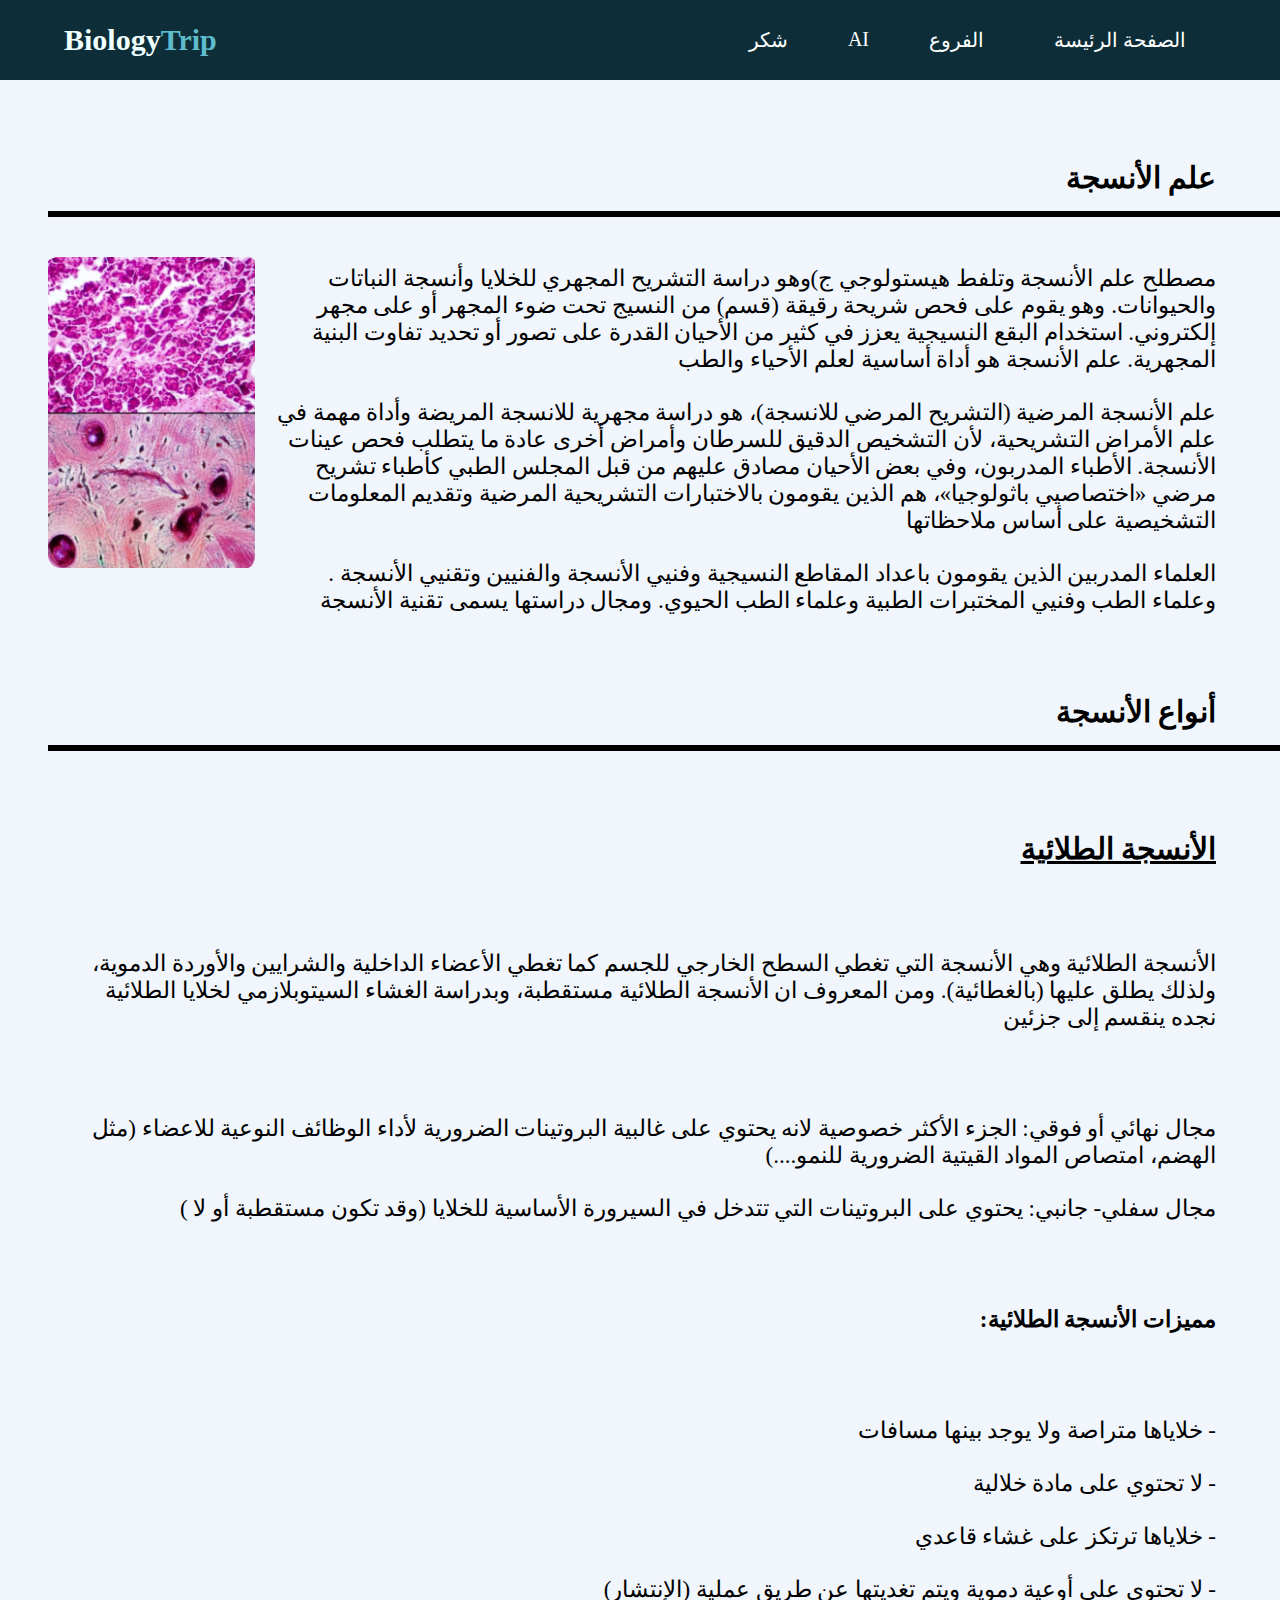
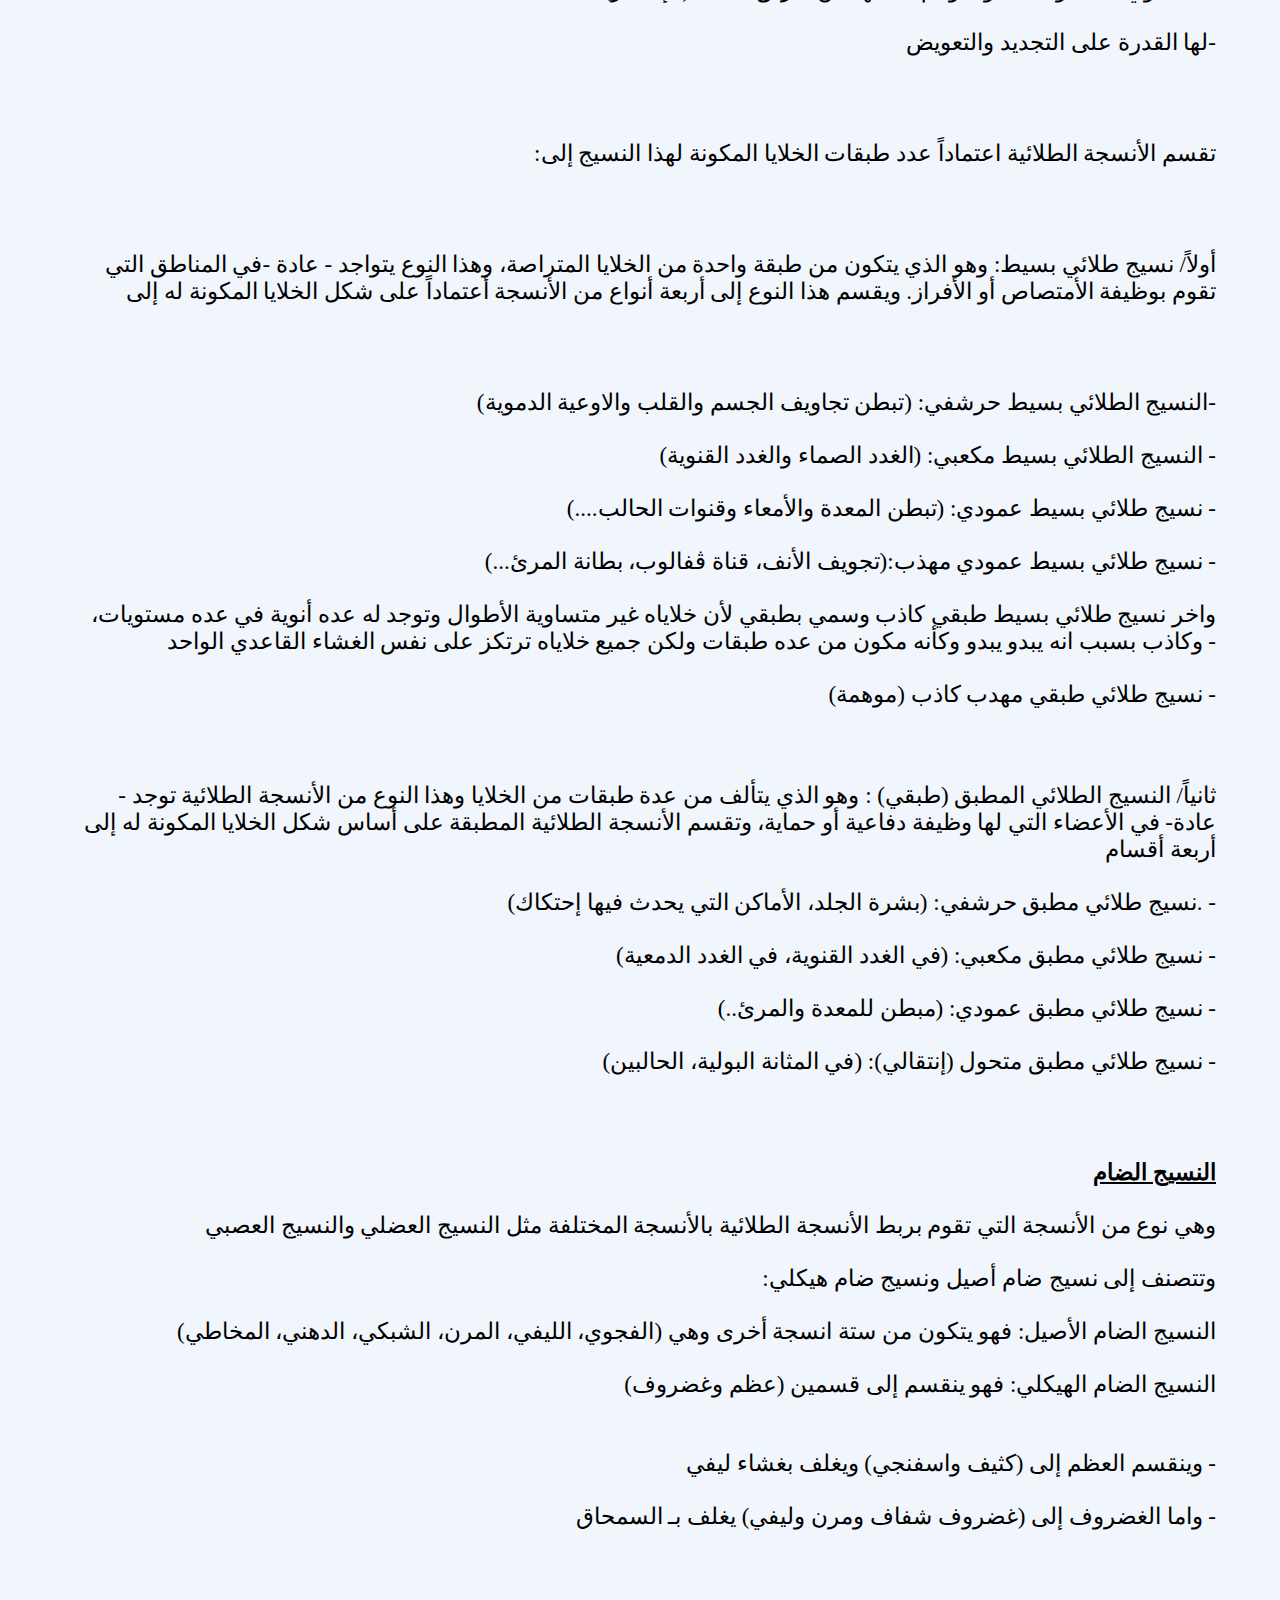
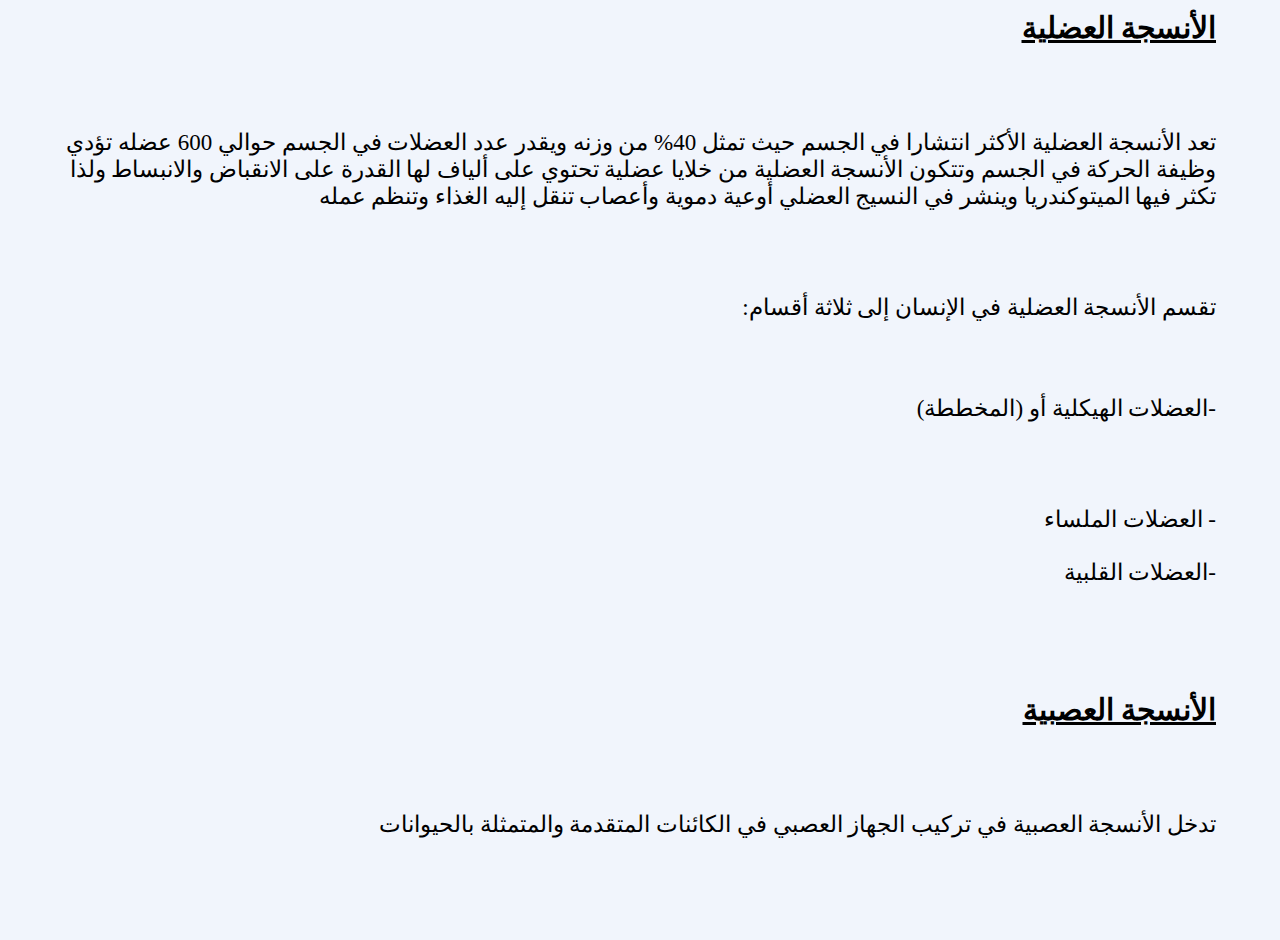
<file: Histology.html>
<!DOCTYPE html>
<html lang="ar">
<head>
    <meta charset="UTF-8">
    <meta name="viewport" content="width=device-width, initial-scale=1.0">
    <link rel="stylesheet" href="https://cdnjs.cloudflare.com/ajax/libs/font-awesome/6.5.1/css/all.min.css" integrity="sha512-DTOQO9RWCH3ppGqcWaEA1BIZOC6xxalwEsw9c2QQeAIftl+Vegovlnee1c9QX4TctnWMn13TZye+giMm8e2LwA==" crossorigin="anonymous" referrerpolicy="no-referrer" />
    <link rel="stylesheet" href="Histology.css">
    <title>Histology</title>
</head>
<body>
<!-- ****************************menu__bar************************* -->
<div class="menu__bar">
<h1 class="logo">Biology<span>Trip</span></h1>

<ul>
<li><a href="thank.html">شكر</a></li>
<li><a href="https://www.perplexity.ai/search">AI</a></li>
<li><a href="#">الفروع <i class=" fas fa-caret-down"></i></a>

<div class="dropdown__menu">
    <ul>
        <li><a href="nstartbio.html">علم الأحياء<i class=" fas fa-caret-right"></i></a>
        <div class="drop__menu-1">
            <ul>
                <li><a href="#">نظرية الخلية</a></li>
                <li><a href="#">التطور</a></li>
                <li><a href="#">الاستتباب</a></li>
                <li><a href="#">الطاقة</a></li>

            </ul>
        </div>
        </li>
        <li><a href="Genetics.html">علم الوراثة</a></li>
        <li><a href="mycology.html">علم الفطريات</a></li>
        <li><a href="Neurology.html">علم الأعصاب</a></li>
        <li><a href="Ecology.html">علم البيئة</a></li>
        <li><a href="Histology.html">علم الأنسجة</a></li>
        <li><a href="Biochemistry.html">كيمياء حيوية</a></li>
        <li><a href="Virology.html">علم الفيروسات</a></li>
        <li><a href="cytology.html">علم الخلية</a></li>
        <li><a href="anatomy.html">علم التشريح</a></li>


    </ul>
</div>
</li>
<li><a href="index.html">الصفحة الرئيسة</a></li>


</ul>
</div>










<!-- ***************************textarea************************** -->
    <h2>علم الأنسجة</h2>
    <hr>
    <img src="img gio/photo_5879781830356484581_y.jpg">
<p>مصطلح علم الأنسجة وتلفط هيستولوجي ج)وهو دراسة التشريح المجهري للخلايا وأنسجة النباتات والحيوانات. وهو يقوم على فحص شريحة رقيقة (قسم) من النسيج تحت ضوء المجهر أو على مجهر إلكتروني. استخدام البقع النسيجية يعزز في كثير من الأحيان القدرة على تصور أو تحديد تفاوت البنية المجهرية. علم الأنسجة هو أداة أساسية لعلم الأحياء والطب<br><br>علم الأنسجة المرضية (التشريح المرضي للانسجة)، هو دراسة مجهرية للانسجة المريضة وأداة مهمة في علم الأمراض التشريحية، لأن التشخيص الدقيق للسرطان وأمراض أخرى عادة ما يتطلب فحص عينات الأنسجة. الأطباء المدربون، وفي بعض الأحيان مصادق عليهم من قبل المجلس الطبي كأطباء تشريح مرضي «اختصاصيي باثولوجيا»، هم الذين يقومون بالاختبارات التشريحية المرضية وتقديم المعلومات التشخيصية على أساس ملاحظاتها<br><br>. العلماء المدربين الذين يقومون باعداد المقاطع النسيجية وفنيي الأنسجة والفنيين وتقنيي الأنسجة وعلماء الطب وفنيي المختبرات الطبية وعلماء الطب الحيوي. ومجال دراستها يسمى تقنية الأنسجة</p>

   <h2>أنواع الأنسجة</h2>
   <hr>
    <h2><u>الأنسجة الطلائية</u></h2>
    <br><br><p>الأنسجة الطلائية وهي الأنسجة التي تغطي السطح الخارجي للجسم كما تغطي الأعضاء الداخلية والشرايين والأوردة الدموية، ولذلك يطلق عليها (بالغطائية). ومن المعروف ان الأنسجة الطلائية مستقطبة، وبدراسة الغشاء السيتوبلازمي لخلايا الطلائية نجده ينقسم إلى جزئين</p>
<br><br><p>
    مجال نهائي أو فوقي: الجزء الأكثر خصوصية  لانه يحتوي على غالبية البروتينات الضرورية لأداء الوظائف النوعية للاعضاء (مثل الهضم، امتصاص المواد القيتية الضرورية للنمو....) <br><br>مجال سفلي- جانبي: يحتوي على البروتينات التي تتدخل في السيرورة الأساسية للخلايا (وقد تكون مستقطبة أو لا )    </p>
<br><br><p><b>:مميزات الأنسجة الطلائية</b></p><br><br>
<p>خلاياها متراصة ولا يوجد بينها مسافات -<br><br>لا تحتوي على مادة خلالية -<br><br>خلاياها ترتكز على غشاء قاعدي -<br><br>لا تحتوي على أوعية دموية ويتم تغديتها عن طريق عملية (الإنتشار) -<br><br>لها القدرة على التجديد والتعويض-  </p>
<br><br><p>:تقسم الأنسجة الطلائية اعتماداً عدد طبقات الخلايا المكونة لهذا النسيج إلى</p>
<br><br><p>أولاً/ نسيج طلائي بسيط: وهو الذي يتكون من طبقة واحدة من الخلايا المتراصة، وهذا النوع يتواجد - عادة -في المناطق التي تقوم بوظيفة الأمتصاص أو الأفراز. ويقسم هذا النوع إلى أربعة أنواع من الأنسجة أعتماداً على شكل الخلايا المكونة له إلى </p>
<br><br><p>النسيج الطلائي بسيط حرشفي: (تبطن تجاويف الجسم والقلب والاوعية الدموية)- <br><br>النسيج الطلائي بسيط مكعبي: (الغدد الصماء والغدد القنوية) -<br><br>نسيج طلائي بسيط عمودي: (تبطن المعدة والأمعاء وقنوات الحالب....) -
<br><br>نسيج طلائي بسيط عمودي مهذب:(تجويف الأنف، قناة ڨفالوب، بطانة المرئ...) - <br><br>واخر نسيج طلائي بسيط طبقي كاذب وسمي بطبقي لأن خلاياه غير متساوية الأطوال وتوجد له عده أنوية في عده مستويات، وكاذب بسبب انه يبدو يبدو وكأنه مكون من عده طبقات ولكن جميع خلاياه ترتكز على نفس الغشاء القاعدي الواحد - <br><br>نسيج طلائي طبقي مهدب كاذب (موهمة)
 -
<br><br><p>ثانياً/ النسيج الطلائي المطبق (طبقي) : وهو الذي يتألف من عدة طبقات من الخلايا وهذا النوع من الأنسجة الطلائية توجد - عادة- في الأعضاء التي لها وظيفة دفاعية أو حماية، وتقسم الأنسجة الطلائية المطبقة على أساس شكل الخلايا المكونة له إلى أربعة أقسام<br><br>نسيج طلائي مطبق حرشفي: (بشرة الجلد، الأماكن التي يحدث فيها إحتكاك).
 - <br><br>نسيج طلائي مطبق مكعبي: (في الغدد القنوية، في الغدد الدمعية)
 - <br><br>نسيج طلائي مطبق عمودي: (مبطن للمعدة والمرئ..)
 - <br><br>نسيج طلائي مطبق متحول (إنتقالي): (في المثانة البولية، الحالبين)
 -</p><br><br>
 <p><u><b>النسيج الضام</b></u> <br><br>وهي نوع من الأنسجة التي تقوم بربط الأنسجة الطلائية بالأنسجة المختلفة مثل النسيج العضلي والنسيج العصبي<br><br>:وتتصنف إلى نسيج ضام أصيل ونسيج ضام هيكلي<br><br>النسيج الضام الأصيل: فهو يتكون من ستة انسجة أخرى وهي (الفجوي، الليفي، المرن، الشبكي، الدهني، المخاطي)
<br><br>النسيج الضام الهيكلي: فهو ينقسم إلى قسمين (عظم وغضروف)
<br><br><br>  وينقسم العظم إلى (كثيف واسفنجي) ويغلف بغشاء ليفي - <br><br> واما الغضروف إلى (غضروف شفاف ومرن وليفي) يغلف بـ السمحاق

-


</p>
</p>

<h2><u><b>الأنسجة العضلية</b></u></h2><br><br><P> تعد الأنسجة العضلية الأكثر انتشارا في الجسم حيث تمثل 40% من وزنه ويقدر عدد العضلات في الجسم حوالي 600 عضله تؤدي وظيفة الحركة في الجسم وتتكون الأنسجة العضلية من خلايا عضلية تحتوي على ألياف لها القدرة على الانقباض والانبساط ولذا تكثر فيها الميتوكندريا وينشر في النسيج العضلي أوعية دموية وأعصاب تنقل إليه الغذاء وتنظم عمله</P>
<br><br><p>:تقسم الأنسجة العضلية في الإنسان إلى ثلاثة أقسام<br><br></p><p>العضلات الهيكلية أو (المخططة)-</p>
<br><br><p>العضلات الملساء - <br><br>العضلات القلبية-
<br><br><h2><u><b>الأنسجة العصبية</b></u></h2><br><br><p>تدخل الأنسجة العصبية في تركيب الجهاز العصبي في الكائنات المتقدمة والمتمثلة بالحيوانات</p>
</p>
<br><br><br>
</body>
</html>
</file>
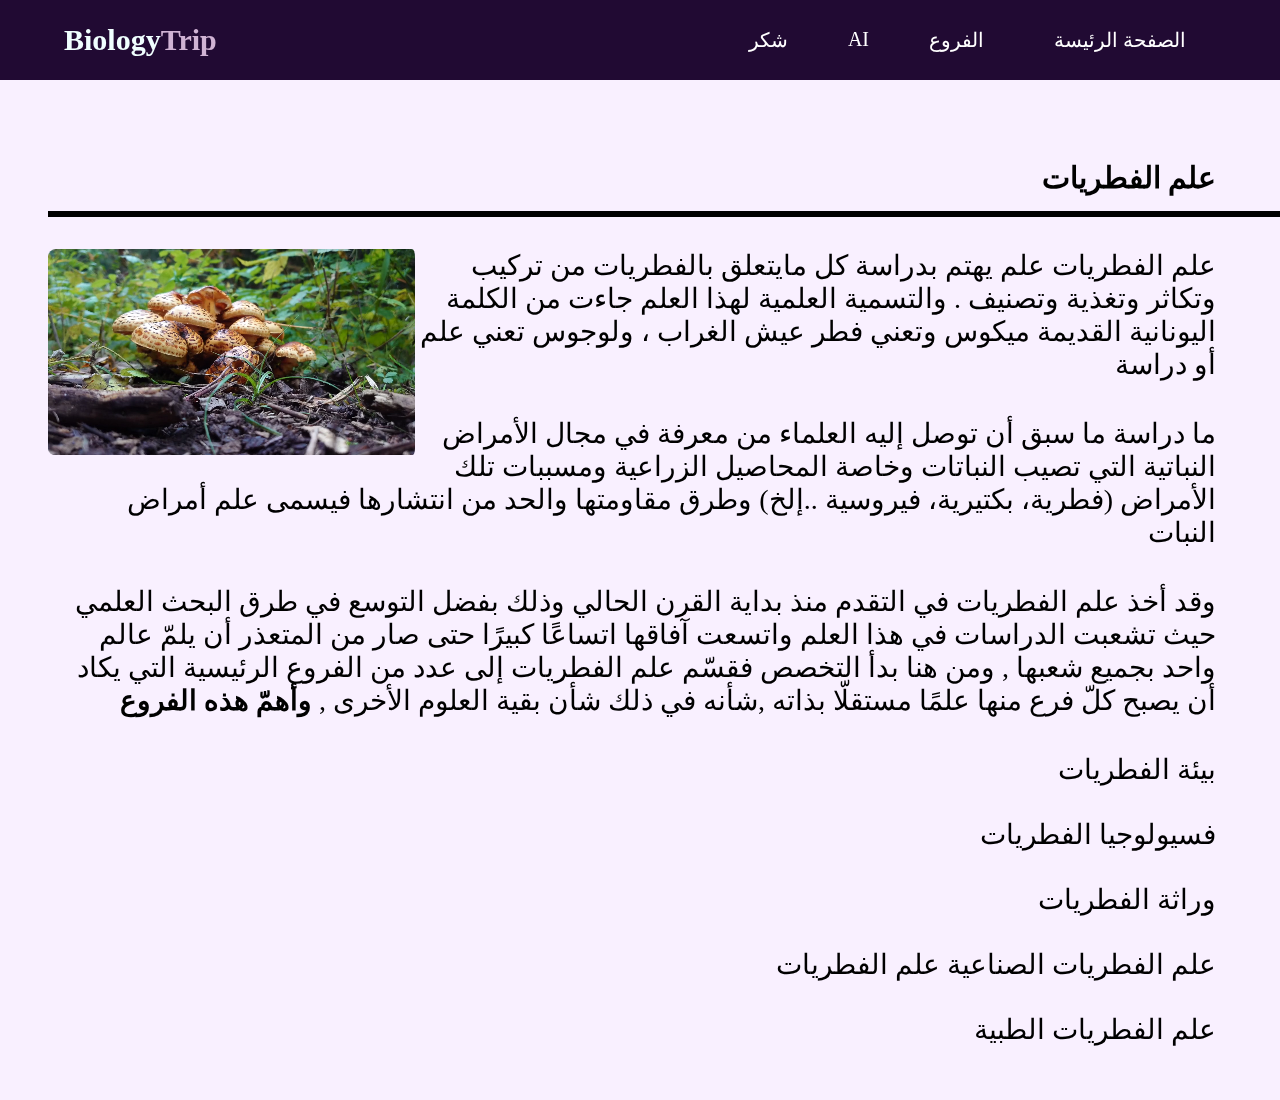
<file: mycology.html>
<!DOCTYPE html>
<html lang="en">
<head>
    <meta charset="UTF-8">
    <meta name="viewport" content="width=device-width, initial-scale=1.0">
    <link rel="stylesheet" href="https://cdnjs.cloudflare.com/ajax/libs/font-awesome/6.5.1/css/all.min.css" integrity="sha512-DTOQO9RWCH3ppGqcWaEA1BIZOC6xxalwEsw9c2QQeAIftl+Vegovlnee1c9QX4TctnWMn13TZye+giMm8e2LwA==" crossorigin="anonymous" referrerpolicy="no-referrer" />
    <link rel="stylesheet" href="mycology.css">
    <title>mycology</title>
</head>
<body>
<!-- ****************************menu__bar************************* -->
<div class="menu__bar">
<h1 class="logo">Biology<span>Trip</span></h1>

<ul>
<li><a href="thank.html">شكر</a></li>
<li><a href="https://www.perplexity.ai/search">AI</a></li>
<li><a href="#">الفروع <i class=" fas fa-caret-down"></i></a>

<div class="dropdown__menu">
    <ul>
        <li><a href="nstartbio.css">علم الأحياء<i class=" fas fa-caret-right"></i></a>
        <div class="drop__menu-1">
            <ul>
                <li><a href="#">نظرية الخلية</a></li>
                <li><a href="#">التطور</a></li>
                <li><a href="#">الاستتباب</a></li>
                <li><a href="#">الطاقة</a></li>

            </ul>
        </div>
        </li>
        <li><a href="Genetics.html">علم الوراثة</a></li>
        <li><a href="mycology.html">علم الفطريات</a></li>
        <li><a href="Neurology.html">علم الأعصاب</a></li>
        <li><a href="Ecology.html">علم البيئة</a></li>
        <li><a href="Histology.html">علم الأنسجة</a></li>
        <li><a href="Biochemistry.html">كيمياء حيوية</a></li>
        <li><a href="Virology.html">علم الفيروسات</a></li>
        <li><a href="cytology.html">علم الخلية</a></li>
        <li><a href="anatomy.html">علم التشريح</a></li>


    </ul>
</div>
</li>
<li><a href="index.html">الصفحة الرئيسة</a></li>


</ul>
</div>











<!-- ***************************textarea************************** -->
    <h2> علم الفطريات </h2>
    <hr>
    <video autoplay loop muted plays-inline class="video">
        <source src="img gio/document_5879781829900244258.mp4">
    </video>
<p>علم الفطريات علم يهتم بدراسة كل مايتعلق بالفطريات من تركيب وتكاثر وتغذية وتصنيف . والتسمية العلمية لهذا العلم جاءت من الكلمة اليونانية القديمة  ميكوس  وتعني فطر عيش الغراب ، ولوجوس تعني علم أو دراسة</p>
 <br><br> <p>ما دراسة ما سبق أن توصل إليه العلماء من معرفة في مجال الأمراض النباتية التي تصيب النباتات وخاصة المحاصيل الزراعية ومسببات تلك الأمراض (فطرية، بكتيرية، فيروسية ..إلخ) وطرق مقاومتها والحد من انتشارها فيسمى علم أمراض النبات </p>  
<br><br><p>وقد أخذ علم الفطريات في التقدم منذ بداية القرن الحالي وذلك بفضل التوسع في طرق البحث العلمي حيث تشعبت الدراسات في هذا العلم واتسعت آفاقها اتساعًا كبيرًا حتى صار من المتعذر أن يلمّ عالم واحد بجميع شعبها , ومن هنا بدأ التخصص فقسّم علم الفطريات إلى عدد من الفروع الرئيسية التي يكاد أن يصبح كلّ فرع منها علمًا مستقلّا بذاته ,شأنه في ذلك شأن بقية العلوم الأخرى , <b> وأهمّ هذه الفروع</b></p>


<br><br><p>بيئة الفطريات <br><br>  فسيولوجيا الفطريات <br><br>  وراثة الفطريات <br><br> علم الفطريات الصناعية علم الفطريات <br><br>  علم الفطريات الطبية </p>

<br><br><br>




</body>
</html>
</file>
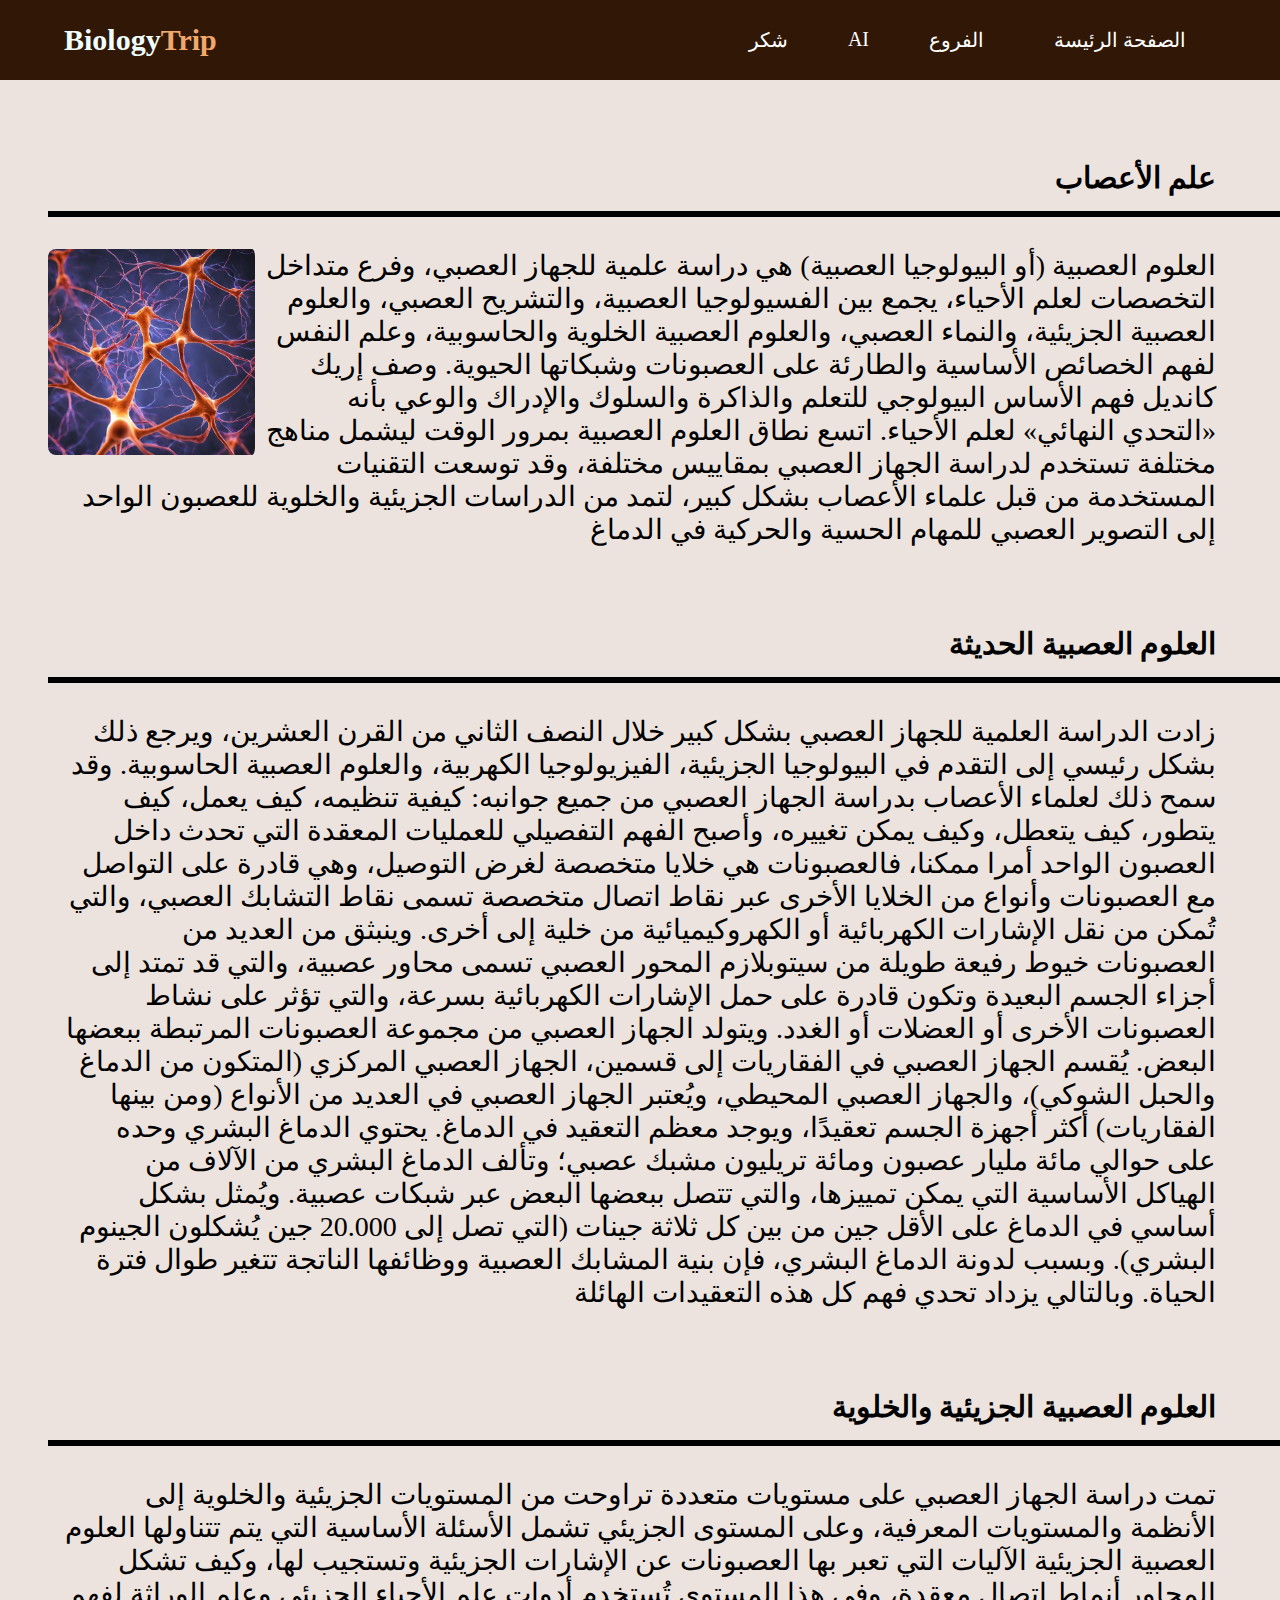
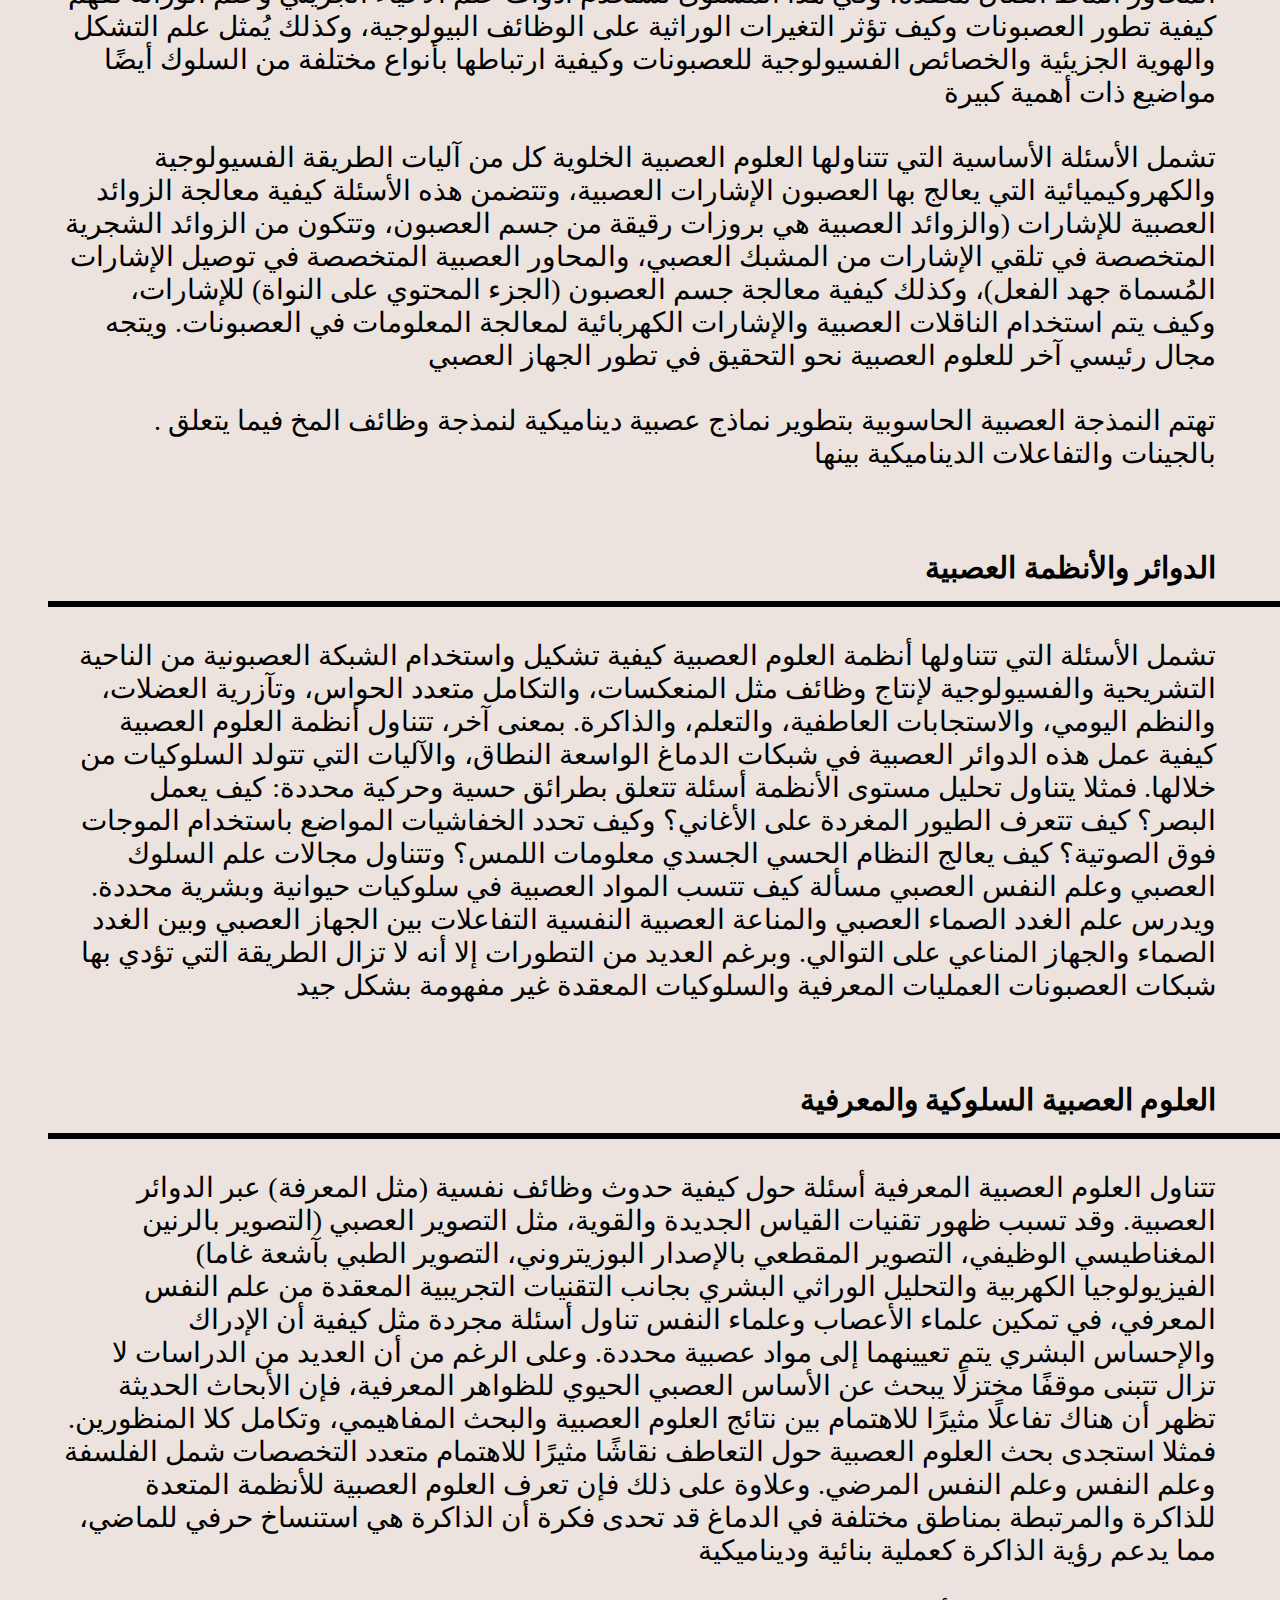
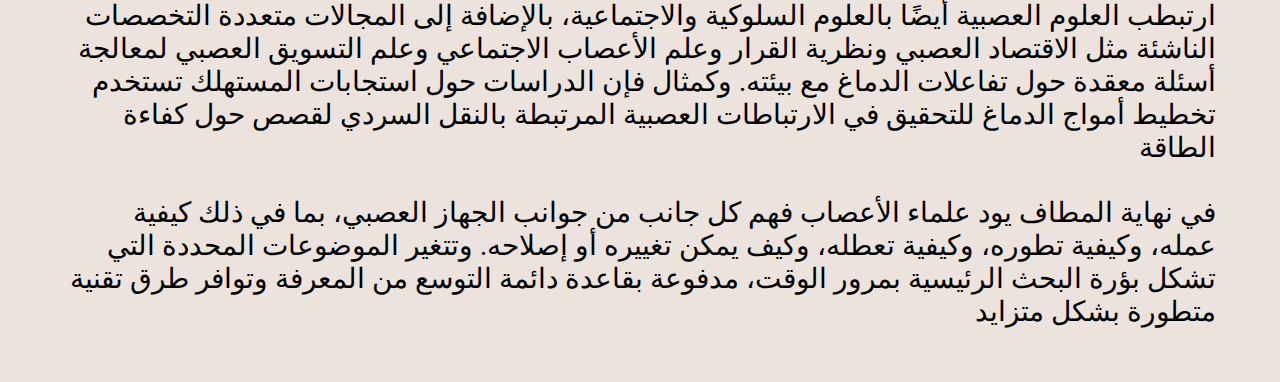
<file: Neurology.html>
<!DOCTYPE html>
<html lang="en">
<head>
    <meta charset="UTF-8">
    <meta name="viewport" content="width=device-width, initial-scale=1.0">
    <link rel="stylesheet" href="https://cdnjs.cloudflare.com/ajax/libs/font-awesome/6.5.1/css/all.min.css" integrity="sha512-DTOQO9RWCH3ppGqcWaEA1BIZOC6xxalwEsw9c2QQeAIftl+Vegovlnee1c9QX4TctnWMn13TZye+giMm8e2LwA==" crossorigin="anonymous" referrerpolicy="no-referrer" />
    <link rel="stylesheet" href="Neurology.css">
    <title>Neurology</title>
</head>
<body>
<!-- ****************************menu__bar************************* -->
<div class="menu__bar">
<h1 class="logo">Biology<span>Trip</span></h1>

<ul>
<li><a href="thank.html">شكر</a></li>
<li><a href="https://www.perplexity.ai/search">AI</a></li>
<li><a href="#">الفروع <i class=" fas fa-caret-down"></i></a>

<div class="dropdown__menu">
    <ul>
        <li><a href="nstartbio.html">علم الأحياء<i class=" fas fa-caret-right"></i></a>
        <div class="drop__menu-1">
            <ul>
                <li><a href="#">نظرية الخلية</a></li>
                <li><a href="#">التطور</a></li>
                <li><a href="#">الاستتباب</a></li>
                <li><a href="#">الطاقة</a></li>

            </ul>
        </div>
        </li>
        <li><a href="Genetics.html">علم الوراثة</a></li>
        <li><a href="mycology.html">علم الفطريات</a></li>
        <li><a href="Neurology.html">علم الأعصاب</a></li>
        <li><a href="Ecology.html">علم البيئة</a></li>
        <li><a href="Histology.html">علم الأنسجة</a></li>
        <li><a href="Biochemistry.html">كيمياء حيوية</a></li>
        <li><a href="Virology.html">علم الفيروسات</a></li>
        <li><a href="cytology.html">علم الخلية</a></li>
        <li><a href="anatomy.html">علم التشريح</a></li>


    </ul>
</div>
</li>
<li><a href="index.html">الصفحة الرئيسة</a></li>


</ul>
</div>











<!-- ***************************textarea************************** -->
    <h2> علم الأعصاب </h2>
    <hr>
    <img src="img gio/photo_5879781830356484663_x.jpg">

<p>العلوم العصبية (أو البيولوجيا العصبية) هي دراسة علمية للجهاز العصبي، وفرع متداخل التخصصات لعلم الأحياء، يجمع بين الفسيولوجيا العصبية، والتشريح العصبي، والعلوم العصبية الجزيئية، والنماء العصبي، والعلوم العصبية الخلوية والحاسوبية، وعلم النفس لفهم الخصائص الأساسية والطارئة على العصبونات وشبكاتها الحيوية. وصف إريك كانديل فهم الأساس البيولوجي للتعلم والذاكرة والسلوك والإدراك والوعي بأنه «التحدي النهائي» لعلم الأحياء.

    اتسع نطاق العلوم العصبية بمرور الوقت ليشمل مناهج مختلفة تستخدم لدراسة الجهاز العصبي بمقاييس مختلفة، وقد توسعت التقنيات المستخدمة من قبل علماء الأعصاب بشكل كبير، لتمد من الدراسات الجزيئية والخلوية للعصبون الواحد إلى التصوير العصبي للمهام الحسية والحركية في الدماغ</p>

    <h2>العلوم العصبية الحديثة</h2>
    <hr>
    <p>زادت الدراسة العلمية للجهاز العصبي بشكل كبير خلال النصف الثاني من القرن العشرين، ويرجع ذلك بشكل رئيسي إلى التقدم في البيولوجيا الجزيئية، الفيزيولوجيا الكهربية، والعلوم العصبية الحاسوبية. وقد سمح ذلك لعلماء الأعصاب بدراسة الجهاز العصبي من جميع جوانبه: كيفية تنظيمه، كيف يعمل، كيف يتطور، كيف يتعطل، وكيف يمكن تغييره، وأصبح الفهم التفصيلي للعمليات المعقدة التي تحدث داخل العصبون الواحد أمرا ممكنا، فالعصبونات هي خلايا متخصصة لغرض التوصيل، وهي قادرة على التواصل مع العصبونات وأنواع من الخلايا الأخرى عبر نقاط اتصال متخصصة تسمى نقاط التشابك العصبي، والتي تُمكن من نقل الإشارات الكهربائية أو الكهروكيميائية من خلية إلى أخرى. وينبثق من العديد من العصبونات خيوط رفيعة طويلة من سيتوبلازم المحور العصبي تسمى محاور عصبية، والتي قد تمتد إلى أجزاء الجسم البعيدة وتكون قادرة على حمل الإشارات الكهربائية بسرعة، والتي تؤثر على نشاط العصبونات الأخرى أو العضلات أو الغدد. ويتولد الجهاز العصبي من مجموعة العصبونات المرتبطة ببعضها البعض.

        يُقسم الجهاز العصبي في الفقاريات إلى قسمين، الجهاز العصبي المركزي (المتكون من الدماغ والحبل الشوكي)، والجهاز العصبي المحيطي، ويُعتبر الجهاز العصبي في العديد من الأنواع (ومن بينها الفقاريات) أكثر أجهزة الجسم تعقيدًا، ويوجد معظم التعقيد في الدماغ. يحتوي الدماغ البشري وحده على حوالي مائة مليار عصبون ومائة تريليون مشبك عصبي؛ وتألف الدماغ البشري من الآلاف من الهياكل الأساسية التي يمكن تمييزها، والتي تتصل ببعضها البعض عبر شبكات عصبية. ويُمثل بشكل أساسي في الدماغ على الأقل جين من بين كل ثلاثة جينات (التي تصل إلى 20.000 جين يُشكلون الجينوم البشري). وبسبب لدونة الدماغ البشري، فإن بنية المشابك العصبية ووظائفها الناتجة تتغير طوال فترة الحياة. وبالتالي يزداد تحدي فهم كل هذه التعقيدات الهائلة</p>

<h2>العلوم العصبية الجزيئية والخلوية</h2>
<hr>
<p>تمت دراسة الجهاز العصبي على مستويات متعددة تراوحت من المستويات الجزيئية والخلوية إلى الأنظمة والمستويات المعرفية، وعلى المستوى الجزيئي تشمل الأسئلة الأساسية التي يتم تتناولها العلوم العصبية الجزيئية الآليات التي تعبر بها العصبونات عن الإشارات الجزيئية وتستجيب لها، وكيف تشكل المحاور أنماط اتصال معقدة، وفي هذا المستوى تُستخدم أدوات علم الأحياء الجزيئي وعلم الوراثة لفهم كيفية تطور العصبونات وكيف تؤثر التغيرات الوراثية على الوظائف البيولوجية، وكذلك يُمثل علم التشكل والهوية الجزيئية والخصائص الفسيولوجية للعصبونات وكيفية ارتباطها بأنواع مختلفة من السلوك أيضًا مواضيع ذات أهمية كبيرة<br><br>تشمل الأسئلة الأساسية التي تتناولها العلوم العصبية الخلوية كل من آليات الطريقة الفسيولوجية والكهروكيميائية التي يعالج بها العصبون الإشارات العصبية، وتتضمن هذه الأسئلة كيفية معالجة الزوائد العصبية للإشارات (والزوائد العصبية هي بروزات رقيقة من جسم العصبون، وتتكون من الزوائد الشجرية المتخصصة في تلقي الإشارات من المشبك العصبي، والمحاور العصبية المتخصصة في توصيل الإشارات المُسماة جهد الفعل)، وكذلك كيفية معالجة جسم العصبون (الجزء المحتوي على النواة) للإشارات، وكيف يتم استخدام الناقلات العصبية والإشارات الكهربائية لمعالجة المعلومات في العصبونات. ويتجه مجال رئيسي آخر للعلوم العصبية نحو التحقيق في تطور الجهاز العصبي<br><br>. تهتم النمذجة العصبية الحاسوبية بتطوير نماذج عصبية ديناميكية لنمذجة وظائف المخ فيما يتعلق بالجينات والتفاعلات الديناميكية بينها</p>

<h2>الدوائر والأنظمة العصبية</h2>
<hr>
<p>تشمل الأسئلة التي تتناولها أنظمة العلوم العصبية كيفية تشكيل واستخدام الشبكة العصبونية من الناحية التشريحية والفسيولوجية لإنتاج وظائف مثل المنعكسات، والتكامل متعدد الحواس، وتآزرية العضلات، والنظم اليومي، والاستجابات العاطفية، والتعلم، والذاكرة. بمعنى آخر، تتناول أنظمة العلوم العصبية كيفية عمل هذه الدوائر العصبية في شبكات الدماغ الواسعة النطاق، والآليات التي تتولد السلوكيات من خلالها. فمثلا يتناول تحليل مستوى الأنظمة أسئلة تتعلق بطرائق حسية وحركية محددة: كيف يعمل البصر؟ كيف تتعرف الطيور المغردة على الأغاني؟ وكيف تحدد الخفاشيات المواضع باستخدام الموجات فوق الصوتية؟ كيف يعالج النظام الحسي الجسدي معلومات اللمس؟ وتتناول مجالات علم السلوك العصبي وعلم النفس العصبي مسألة كيف تتسب المواد العصبية في سلوكيات حيوانية وبشرية محددة. ويدرس علم الغدد الصماء العصبي والمناعة العصبية النفسية التفاعلات بين الجهاز العصبي وبين الغدد الصماء والجهاز المناعي على التوالي. وبرغم العديد من التطورات إلا أنه لا تزال الطريقة التي تؤدي بها شبكات العصبونات العمليات المعرفية والسلوكيات المعقدة غير مفهومة بشكل جيد</p>

<h2>العلوم العصبية السلوكية والمعرفية</h2>
<hr>
<p>تتناول العلوم العصبية المعرفية أسئلة حول كيفية حدوث وظائف نفسية (مثل المعرفة) عبر الدوائر العصبية. وقد تسبب ظهور تقنيات القياس الجديدة والقوية، مثل التصوير العصبي (التصوير بالرنين المغناطيسي الوظيفي، التصوير المقطعي بالإصدار البوزيتروني، التصوير الطبي بآشعة غاما) الفيزيولوجيا الكهربية والتحليل الوراثي البشري بجانب التقنيات التجريبية المعقدة من علم النفس المعرفي، في تمكين علماء الأعصاب وعلماء النفس تناول أسئلة مجردة مثل كيفية أن الإدراك والإحساس البشري يتم تعيينهما إلى مواد عصبية محددة. وعلى الرغم من أن العديد من الدراسات لا تزال تتبنى موقفًا مختزلًا يبحث عن الأساس العصبي الحيوي للظواهر المعرفية، فإن الأبحاث الحديثة تظهر أن هناك تفاعلًا مثيرًا للاهتمام بين نتائج العلوم العصبية والبحث المفاهيمي، وتكامل كلا المنظورين. فمثلا استجدى بحث العلوم العصبية حول التعاطف نقاشًا مثيرًا للاهتمام متعدد التخصصات شمل الفلسفة وعلم النفس وعلم النفس المرضي. وعلاوة على ذلك فإن تعرف العلوم العصبية للأنظمة المتعدة للذاكرة والمرتبطة بمناطق مختلفة في الدماغ قد تحدى فكرة أن الذاكرة هي استنساخ حرفي للماضي، مما يدعم رؤية الذاكرة كعملية بنائية وديناميكية<br><br>ارتبطب العلوم العصبية أيضًا بالعلوم السلوكية والاجتماعية، بالإضافة إلى المجالات متعددة التخصصات الناشئة مثل الاقتصاد العصبي ونظرية القرار وعلم الأعصاب الاجتماعي وعلم التسويق العصبي لمعالجة أسئلة معقدة حول تفاعلات الدماغ مع بيئته. وكمثال فإن الدراسات حول استجابات المستهلك تستخدم تخطيط أمواج الدماغ للتحقيق في الارتباطات العصبية المرتبطة بالنقل السردي لقصص حول كفاءة الطاقة<br><br>في نهاية المطاف يود علماء الأعصاب فهم كل جانب من جوانب الجهاز العصبي، بما في ذلك كيفية عمله، وكيفية تطوره، وكيفية تعطله، وكيف يمكن تغييره أو إصلاحه. وتتغير الموضوعات المحددة التي تشكل بؤرة البحث الرئيسية بمرور الوقت، مدفوعة بقاعدة دائمة التوسع من المعرفة وتوافر طرق تقنية متطورة بشكل متزايد</p>
  
<br><br><br>


</body>
</html>
</file>
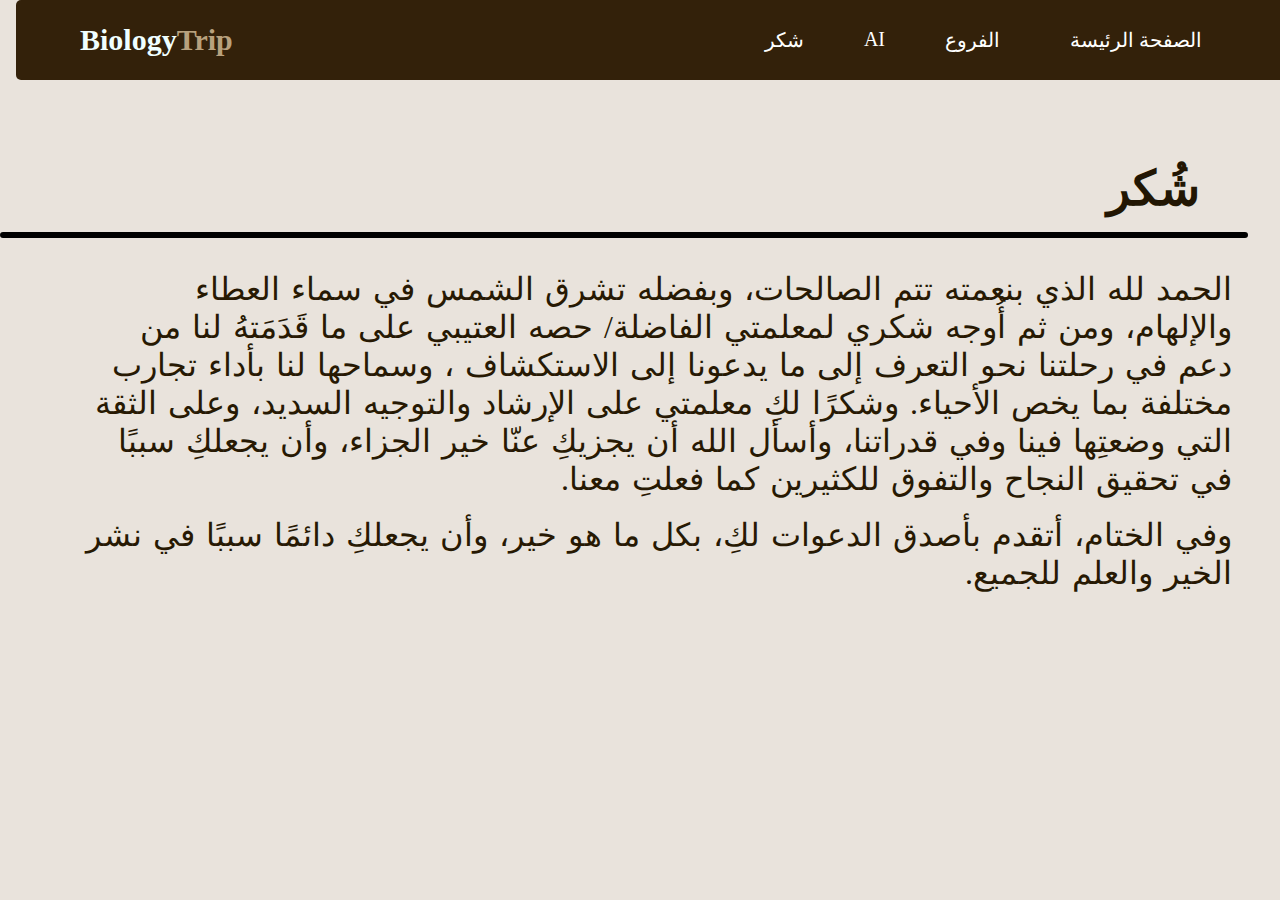
<file: thank.html>
<!DOCTYPE html>
<html dir="rtl" lang="ar">
<head>
    <meta charset="UTF-8">
    <meta name="viewport" content="width=device-width, initial-scale=1.0">
    <link rel="stylesheet" href="https://cdnjs.cloudflare.com/ajax/libs/font-awesome/6.5.1/css/all.min.css" integrity="sha512-DTOQO9RWCH3ppGqcWaEA1BIZOC6xxalwEsw9c2QQeAIftl+Vegovlnee1c9QX4TctnWMn13TZye+giMm8e2LwA==" crossorigin="anonymous" referrerpolicy="no-referrer" />
    <link rel="stylesheet" href="thank.css">
    <title>thank</title>
</head>
<body>
<!-- ****************************menu__bar************************* -->
<div class="menu__bar">

<ul>
    <li><a href="index.html">الصفحة الرئيسة</a></li>

<li><a href="#">الفروع <i class=" fas fa-caret-down"></i></a>

<div class="dropdown__menu">
    <ul>
        <li><a href="nstartbio.html">علم الأحياء<i class=" fas fa-caret-right"></i></a>
        <div class="drop__menu-1">
            <ul>
                <li><a href="#">نظرية الخلية</a></li>
                <li><a href="#">التطور</a></li>
                <li><a href="#">الاستتباب</a></li>
                <li><a href="#">الطاقة</a></li>

            </ul>
        </div>
        </li>
        <li><a href="Genetics.html">علم الوراثة</a></li>
        <li><a href="mycology.html">علم الفطريات</a></li>
        <li><a href="Neurology.html">علم الأعصاب</a></li>
        <li><a href="Ecology.html">علم البيئة</a></li>
        <li><a href="Histology.html">علم الأنسجة</a></li>
        <li><a href="Biochemistry.html">كيمياء حيوية</a></li>
        <li><a href="Virology.html">علم الفيروسات</a></li>
        <li><a href="cytology.html">علم الخلية</a></li>
        <li><a href="anatomy.html">علم التشريح</a></li>


    </ul>
</div>
</li>
<li><a href="https://www.perplexity.ai/search">AI</a></li>

<li><a href="thank.html">شكر</a></li>

</ul>
<h1 class="logo">Biology<span>Trip</span></h1>

</div>










<!-- ***************************textarea************************** -->
    <h2>  شُكر</h2>
    <hr>
<p>الحمد لله الذي بنعمته تتم الصالحات، وبفضله تشرق الشمس في سماء العطاء والإلهام، ومن ثم أُوجه شكري لمعلمتي الفاضلة/ حصه العتيبي على ما قَدَمَتهُ لنا من دعم في رحلتنا نحو التعرف إلى ما يدعونا إلى الاستكشاف ، وسماحها لنا بأداء تجارب مختلفة بما يخص الأحياء.
وشكرًا لكِ معلمتي على الإرشاد والتوجيه السديد، وعلى الثقة التي وضعتِها فينا وفي قدراتنا، وأسأل الله أن يجزيكِ عنّا خير الجزاء، وأن يجعلكِ سببًا في تحقيق النجاح والتفوق للكثيرين كما فعلتِ معنا.</p>
<br>
<p>وفي الختام، أتقدم بأصدق الدعوات لكِ، بكل ما هو خير، وأن يجعلكِ دائمًا سببًا في نشر الخير والعلم للجميع.</p>
    
    
</body>
</html>
</file>
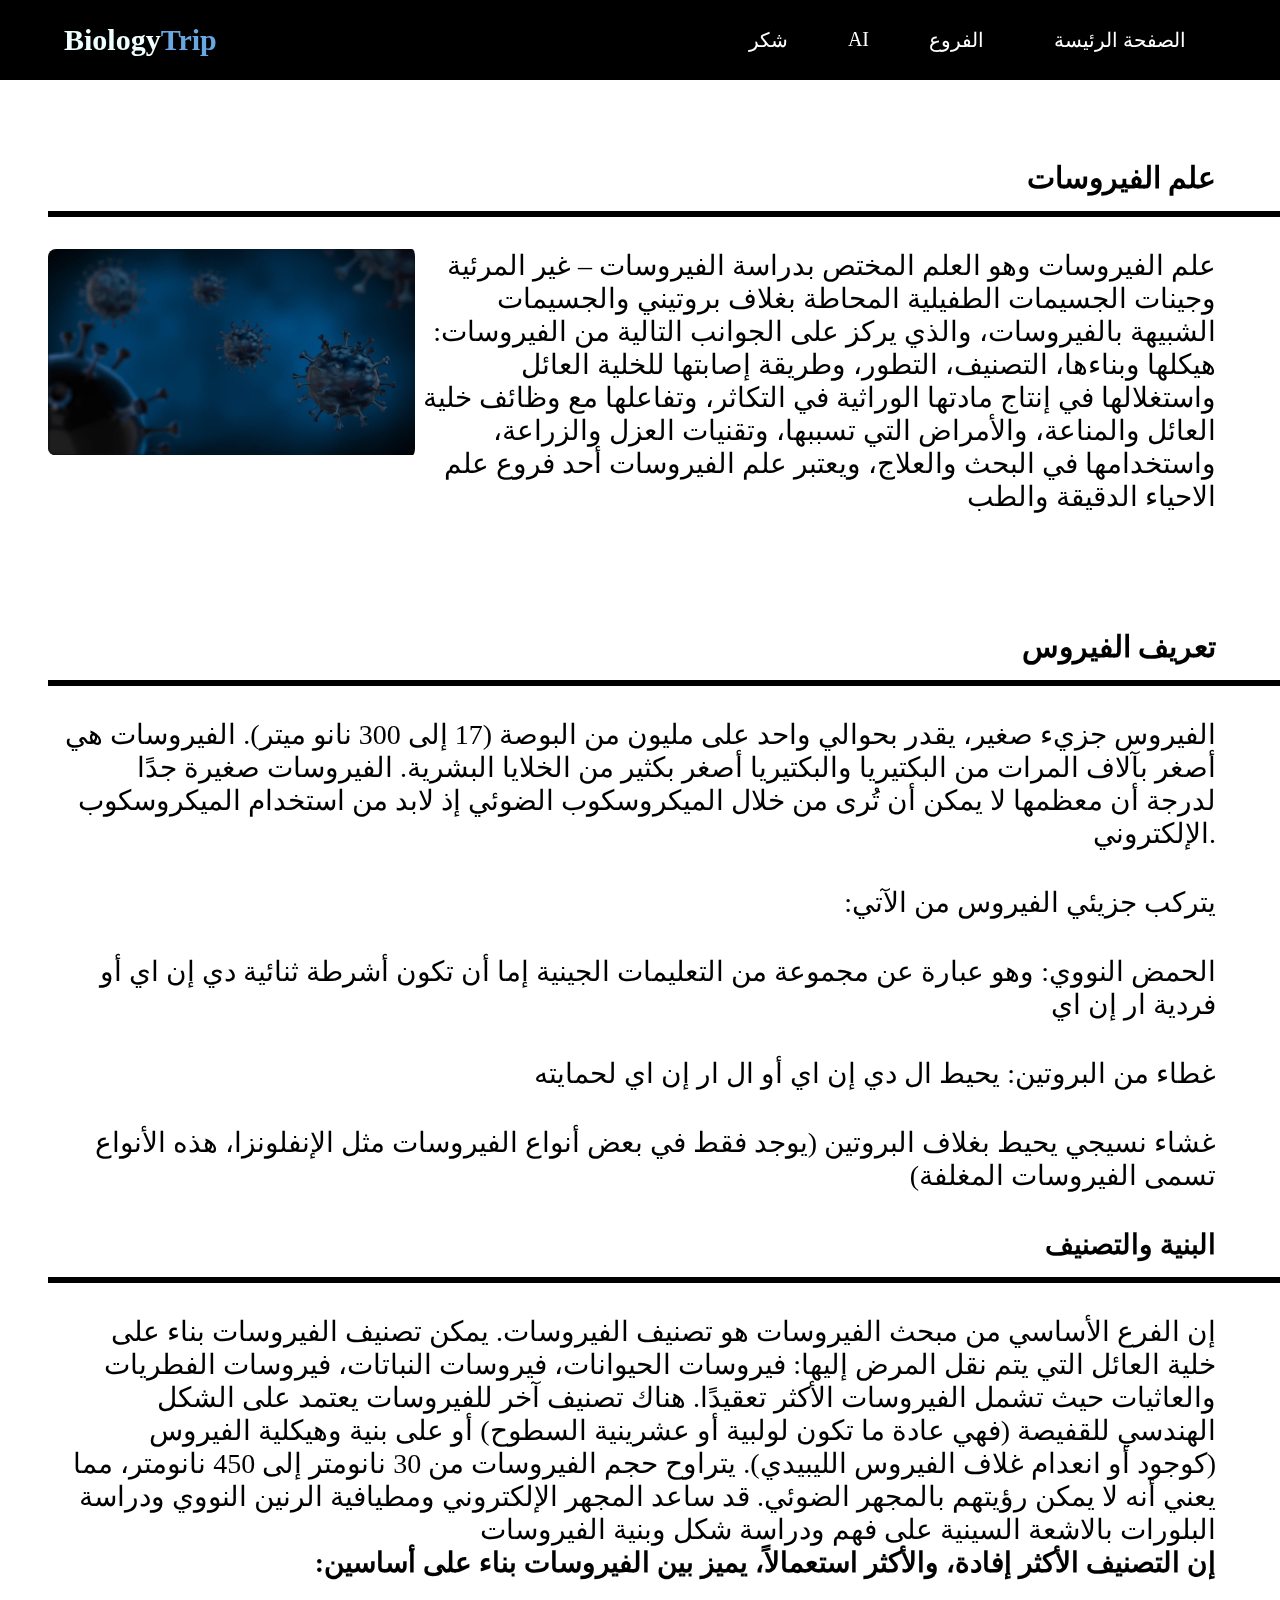
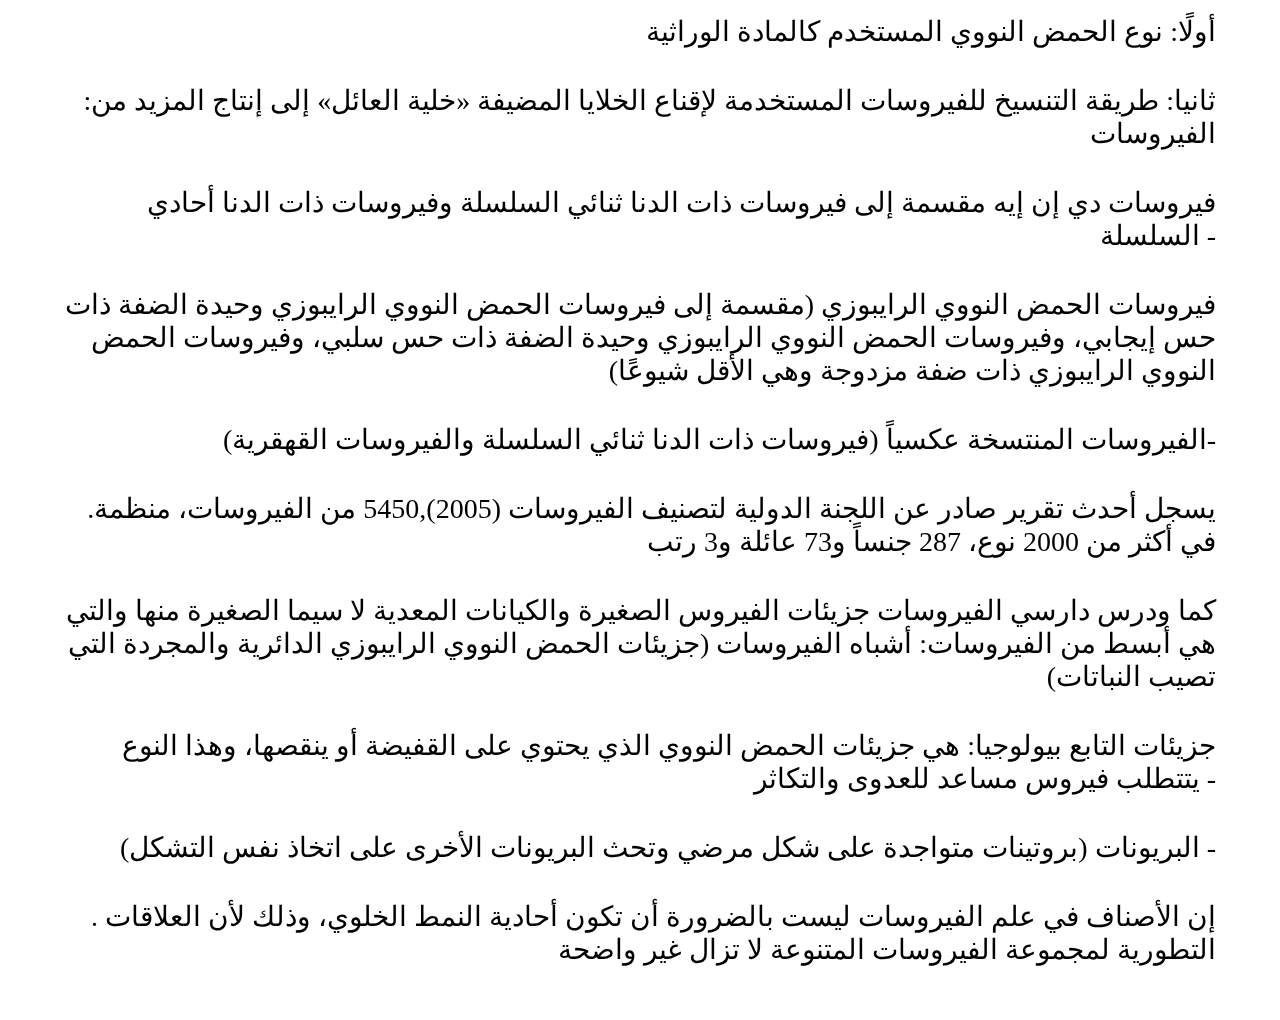
<file: Virology.html>
<!DOCTYPE html>
<html lang="en">
<head>
    <meta charset="UTF-8">
    <meta name="viewport" content="width=device-width, initial-scale=1.0">
    <link rel="stylesheet" href="https://cdnjs.cloudflare.com/ajax/libs/font-awesome/6.5.1/css/all.min.css" integrity="sha512-DTOQO9RWCH3ppGqcWaEA1BIZOC6xxalwEsw9c2QQeAIftl+Vegovlnee1c9QX4TctnWMn13TZye+giMm8e2LwA==" crossorigin="anonymous" referrerpolicy="no-referrer" />
    <link rel="stylesheet" href="Virology.css">
    <title>علم الفيروسات</title>
</head>
<body>
<!-- ****************************menu__bar************************* -->
<div class="menu__bar">
<h1 class="logo">Biology<span>Trip</span></h1>

<ul>
<li><a href="thank.html">شكر</a></li>
<li><a href="https://www.perplexity.ai/search">AI</a></li>
<li><a href="#">الفروع <i class=" fas fa-caret-down"></i></a>

<div class="dropdown__menu">
    <ul>
        <li><a href="nstartbio.html">علم الأحياء<i class=" fas fa-caret-right"></i></a>
        <div class="drop__menu-1">
            <ul>
                <li><a href="#">نظرية الخلية</a></li>
                <li><a href="#">التطور</a></li>
                <li><a href="#">الاستتباب</a></li>
                <li><a href="#">الطاقة</a></li>

            </ul>
        </div>
        </li>
        <li><a href="Genetics.html">علم الوراثة</a></li>
        <li><a href="mycology.html">علم الفطريات</a></li>
        <li><a href="Neurology.html">علم الأعصاب</a></li>
        <li><a href="Ecology.html">علم البيئة</a></li>
        <li><a href="Histology.html">علم الأنسجة</a></li>
        <li><a href="Biochemistry.html">كيمياء حيوية</a></li>
        <li><a href="Virology.html">علم الفيروسات</a></li>
        <li><a href="cytology.html">علم الخلية</a></li>
        <li><a href="anatomy.html">علم التشريح</a></li>


    </ul>
</div>
</li>
<li><a href="index.html">الصفحة الرئيسة</a></li>


</ul>
</div>











<!-- ***************************textarea************************** -->
    <h2> علم الفيروسات</h2>
    <hr>
    <video autoplay loop muted plays-inline class="video">
        <source src="img gio/document_5879781829900244236.mp4">
    </video> 
<p>علم الفيروسات وهو العلم المختص بدراسة الفيروسات – غير المرئية وجينات الجسيمات الطفيلية المحاطة بغلاف بروتيني  والجسيمات الشبيهة بالفيروسات، والذي يركز على الجوانب التالية من الفيروسات: هيكلها وبناءها، التصنيف، التطور، وطريقة إصابتها للخلية العائل واستغلالها في إنتاج مادتها الوراثية في التكاثر، وتفاعلها مع وظائف خلية العائل والمناعة، والأمراض التي تسببها، وتقنيات العزل والزراعة، واستخدامها في البحث والعلاج، ويعتبر علم الفيروسات أحد فروع علم الاحياء الدقيقة والطب</p>
<br><br><h2><b>تعريف الفيروس</b></h2>
<hr>
<p>الفيروس جزيء صغير، يقدر بحوالي واحد على مليون من البوصة (17 إلى 300 نانو ميتر). الفيروسات هي أصغر بآلاف المرات من البكتيريا والبكتيريا أصغر بكثير من الخلايا البشرية. الفيروسات صغيرة جدًا لدرجة أن معظمها لا يمكن أن تُرى من خلال الميكروسكوب الضوئي إذ لابد من استخدام الميكروسكوب الإلكتروني.</p>
<br><br><p>:يتركب جزيئي الفيروس من الآتي</p><br><br>
<p>الحمض النووي: وهو عبارة عن مجموعة من التعليمات الجينية إما أن تكون أشرطة ثنائية دي إن اي أو فردية ار إن اي</p>
<br><br><p>غطاء من البروتين: يحيط ال دي إن اي أو ال ار إن اي لحمايته</p>
<br><br><p>غشاء نسيجي يحيط بغلاف البروتين (يوجد فقط في بعض أنواع الفيروسات مثل الإنفلونزا، هذه الأنواع تسمى الفيروسات المغلفة)</p>
<br><br><p><b>البنية والتصنيف</b></p>
<hr>
<p>إن الفرع الأساسي من مبحث الفيروسات هو تصنيف الفيروسات. يمكن تصنيف الفيروسات بناء على خلية العائل التي يتم نقل المرض إليها: فيروسات الحيوانات، فيروسات النباتات، فيروسات الفطريات والعاثيات حيث تشمل الفيروسات الأكثر تعقيدًا. هناك تصنيف آخر للفيروسات يعتمد على الشكل الهندسي للقفيصة (فهي عادة ما تكون لولبية أو عشرينية السطوح) أو على بنية وهيكلية الفيروس (كوجود أو انعدام غلاف الفيروس الليبيدي). يتراوح حجم الفيروسات من 30 نانومتر إلى 450 نانومتر، مما يعني أنه لا يمكن رؤيتهم بالمجهر الضوئي. قد ساعد المجهر الإلكتروني ومطيافية الرنين النووي ودراسة البلورات بالاشعة السينية على فهم ودراسة شكل وبنية الفيروسات</p>
<p><b>:إن التصنيف الأكثر إفادة، والأكثر استعمالاً، يميز بين الفيروسات بناء على أساسين</b></p>
<br><br><p>أولًا: نوع الحمض النووي المستخدم كالمادة الوراثية</p>
<br><br><p>:ثانيا: طريقة التنسيخ للفيروسات المستخدمة لإقناع الخلايا المضيفة «خلية العائل» إلى إنتاج المزيد من الفيروسات</p>
<br><br><p> فيروسات دي إن إيه مقسمة إلى فيروسات ذات الدنا ثنائي السلسلة وفيروسات ذات الدنا أحادي السلسلة -
</p>
<br><br><p>  فيروسات الحمض النووي الرايبوزي (مقسمة إلى فيروسات الحمض النووي الرايبوزي وحيدة الضفة ذات حس إيجابي، وفيروسات الحمض النووي الرايبوزي وحيدة الضفة ذات حس سلبي، وفيروسات الحمض النووي الرايبوزي ذات ضفة مزدوجة وهي الأقل شيوعًا)</p>
<br><br><p>الفيروسات المنتسخة عكسياً (فيروسات ذات الدنا ثنائي السلسلة والفيروسات القهقرية)-</p>
<br><br><p> .يسجل أحدث تقرير صادر عن اللجنة الدولية لتصنيف الفيروسات (2005),5450 من الفيروسات، منظمة في أكثر من 2000 نوع، 287 جنساً و73 عائلة و3 رتب</p>
<br><br><p>كما ودرس دارسي الفيروسات جزيئات الفيروس الصغيرة والكيانات المعدية لا سيما الصغيرة منها والتي هي أبسط من الفيروسات: أشباه الفيروسات (جزيئات الحمض النووي الرايبوزي الدائرية والمجردة التي تصيب النباتات)</p>
<br><br><p>جزيئات التابع بيولوجيا: هي جزيئات الحمض النووي الذي يحتوي على القفيضة أو ينقصها، وهذا النوع يتتطلب فيروس مساعد للعدوى والتكاثر -</p>
<br><br><p>البريونات (بروتينات متواجدة على شكل مرضي وتحث البريونات الأخرى على اتخاذ نفس التشكل) -</p>
<br><br><p>. إن الأصناف في علم الفيروسات ليست بالضرورة أن تكون أحادية النمط الخلوي، وذلك لأن العلاقات التطورية لمجموعة الفيروسات المتنوعة لا تزال غير واضحة</p>


<br><br><br>
</body>
</html>
</file>
<file: about.css>
:root{
    --color-primary: rgb(236, 255, 70);
    --color-secondary: black;
    --color-else: white

}

*{
    padding: 0;
    margin: 0;
    box-sizing: border-box;
}
body{
    background-color: #f6f7f1de;
    height: 100vh;
   
}
span{
    color: rgb(231, 229, 72);
}
h1{
    color: aliceblue;
    font-size: 40px;
}
h2{
    color: rgb(0, 0, 0);
    text-align: right;
    margin-right: 6rem;
    margin-top: 5rem;
  font-size: 2.6rem;
  
}

p{
    color: rgb(0, 0, 0);
    margin-right: 4rem;
    margin-left: 4rem;
    font-size: 32px;
    text-align: right;
    word-spacing: 3px;
}
hr {
    color: rgb(0, 0, 0);
    border: solid 1px;
    align-items: right;
    width: 78rem;
    margin-top: 1rem;
    margin-left: 9rem;
    margin-bottom: 2rem;
    border-radius: 2px;
    margin-right: 3rem;
}
 .menu__bar{
    background-color: rgb(0, 0, 0);
    height: 80px;
    width: 100%;
    display: flex;
    align-items: center;
    justify-content: space-between;
    padding: 0 5%;
    border-radius: 5px;
} 
 .logo{
    color: azure;
    font-size: 30px;
} 
.menu__bar ul{
    list-style: none;
    display: flex;
    

}
.menu__bar ul li{
    padding: 10px 30px;
    position: relative;
    text-align: center;

}

 .menu__bar ul li a{
color: var(--color-else);
text-decoration: none;
font-size: 20px;
transition: all 0.3s;
}
 .menu__bar ul li a:hover{
    color: rgb(243, 245, 115);

} 
.dropdown__menu{
    display: none;
}





.menu__bar ul li:hover .dropdown__menu{
    display: block;
    position: absolute;
    left: 0;
    top: 100%;
    background-color:   rgb(0, 0, 0);
} 
.menu__bar ul li:hover .dropdown__menu ul{
    display: block;
    margin: 10px;
} 
.menu__bar ul li:hover .dropdown__menu ul li{
    width: 150px;
    padding: 10px;
}
.fas{
    float: right;
    margin-left: 10px;
    padding-top: 3px;
}
.drop__menu-1{
    display: none;
}
.dropdown__menu ul li:hover .drop__menu-1{
    display: block;
    position: absolute;
    top: 0;
    left: 150px;
    background-color:  rgb(0, 0, 0);
}
img{

    height: 90vh;
    width: 100%;
}
</file>
<file: anatomy.css>
:root{
    --color-primary: rgb(236, 255, 70);
    --color-secondary: black;
    --color-else: white

}

*{
    padding: 0;
    margin: 0;
    box-sizing: border-box;
}
body{
    background-color: #f7f3f0de;
    height: 100vh;
   
}
span{
    color: rgb(212, 200, 179);
}
h1{
    color: aliceblue;
    font-size: 40px;
}
h2{
    color: rgb(0, 0, 0);
    text-align: right;
    margin-right: 4rem;
    margin-top: 5rem;
  font-size: 30px;
}

p{
    color: rgb(0, 0, 0);
    margin-right: 4rem;
    margin-left: 4rem;
    font-size: 25px;
    text-align: right;
}
hr {
    color: rgb(0, 0, 0);
    border: solid;
    align-items: center;
    width: 70rem;
    margin-top: 1rem;
    margin-left: 3rem;
    margin-bottom: 2rem;
}
 .menu__bar{
    background-color: rgb(31, 22, 4);
    height: 80px;
    width: 100%;
    display: flex;
    align-items: center;
    justify-content: space-between;
    padding: 0 5%;
} 
 .logo{
    color: azure;
    font-size: 30px;
} 
.menu__bar ul{
    list-style: none;
    display: flex;

}
.menu__bar ul li{
    padding: 10px 30px;
    position: relative;
    text-align: center;

}

 .menu__bar ul li a{
color: var(--color-else);
text-decoration: none;
font-size: 20px;
transition: all 0.3s;
}
 .menu__bar ul li a:hover{
    color: rgb(209, 190, 148);

} 
.dropdown__menu{
    display: none;
}





.menu__bar ul li:hover .dropdown__menu{
    display: block;
    position: absolute;
    left: 0;
    top: 100%;
    background-color:    rgb(31, 22, 4);
} 
.menu__bar ul li:hover .dropdown__menu ul{
    display: block;
    margin: 10px;
} 
.menu__bar ul li:hover .dropdown__menu ul li{
    width: 150px;
    padding: 10px;
}
.fas{
    float: right;
    margin-left: 10px;
    padding-top: 3px;
}
.drop__menu-1{
    display: none;
}
.dropdown__menu ul li:hover .drop__menu-1{
    display: block;
    position: absolute;
    top: 0;
    left: 150px;
    background-color:   rgb(31, 22, 4);
}
.video{
    float: left;
    width: 372px;
    height: 200px;
    margin-left: 3rem;
    border-radius: 0.5rem;
    padding-right: 5px;
    justify-content: left;
    padding-bottom: 0.7rem;
}
</file>
<file: Biochemistry.css>
:root{
    --color-primary: rgb(236, 255, 70);
    --color-secondary: black;
    --color-else: white

}

*{
    padding: 0;
    margin: 0;
    box-sizing: border-box;
}
body{
    background-color: #f1f5f3de;
    height: 100vh;
   
}
span{
    color: rgb(14, 179, 77);
}
h1{
    color: aliceblue;
    font-size: 40px;
}
h2{
    font-size: 30px;
    color: rgb(0, 0, 0);
    text-align: right;
    margin-right: 4rem;
    margin-top: 5rem;
  
}

p{
    color: rgb(0, 0, 0);
    margin-right: 4rem;
    margin-left: 4rem;
    font-size: 23px;
    text-align: right;
}
hr {
    color: rgb(0, 0, 0);
    border: solid;
    align-items: right;
    width: 72rem;
    margin-top: 1rem;
    margin-left: 9rem;
    margin-bottom: 2rem;
}
 .menu__bar{
    background-color: rgb(2, 49, 36);
    height: 80px;
    width: 100%;
    display: flex;
    align-items: center;
    justify-content: space-between;
    padding: 0 5%;
} 
 .logo{
    color: azure;
    font-size: 30px;
} 
.menu__bar ul{
    list-style: none;
    display: flex;

}
.menu__bar ul li{
    padding: 10px 30px;
    position: relative;
    text-align: center;

}

 .menu__bar ul li a{
color: var(--color-else);
text-decoration: none;
font-size: 20px;
transition: all 0.3s;
}
 .menu__bar ul li a:hover{
    color: rgb(52, 221, 151);

} 
.dropdown__menu{
    display: none;
}





.menu__bar ul li:hover .dropdown__menu{
    display: block;
    position: absolute;
    left: 0;
    top: 100%;
    background-color:   rgb(2, 49, 36);
} 
.menu__bar ul li:hover .dropdown__menu ul{
    display: block;
    margin: 10px;
} 
.menu__bar ul li:hover .dropdown__menu ul li{
    width: 150px;
    padding: 10px;
}
.fas{
    float: right;
    margin-left: 10px;
    padding-top: 3px;
}
.drop__menu-1{
    display: none;
}
.dropdown__menu ul li:hover .drop__menu-1{
    display: block;
    position: absolute;
    top: 0;
    left: 150px;
    background-color:    rgb(2, 49, 36);
}
</file>
<file: cytology.css>
:root{
    --color-primary: rgb(236, 255, 70);
    --color-secondary: black;
    --color-else: white

}

*{
    padding: 0;
    margin: 0;
    box-sizing: border-box;
}
body{
    background-color: #ffffffde;
    height: 100vh;
   
}
span{
    color: rgb(170, 243, 219);
}
h1{
    color: aliceblue;
    font-size: 40px;
}
h2{
    color: rgb(0, 0, 0);
    text-align: right;
    margin-right: 4rem;
    margin-top: 5rem;
  font-size: 33px;
}

p{
    color: rgb(0, 0, 0);
    margin-right: 4rem;
    margin-left: 4rem;
    font-size: 28px;
    text-align: right;
}
hr {
    color: rgb(0, 0, 0);
    border: solid;
    align-items: center;
    width: 80rem;
    margin-top: 1rem;
    margin-left: 3rem;
    margin-bottom: 2rem;
    margin-right: 3rem;
}
 .menu__bar{
    background-color:  rgb(1, 22, 10);
    height: 80px;
    width: 100%;
    display: flex;
    align-items: center;
    justify-content: space-between;
    padding: 0 5%;
} 
 .logo{
    color: azure;
    font-size: 30px;
margin-right: 35rem;
} 
.menu__bar ul{
    list-style: none;
    display: flex;

}
.menu__bar ul li{
    padding: 10px 30px;
    position: relative;
    text-align: center;

}

 .menu__bar ul li a{
color: var(--color-else);
text-decoration: none;
font-size: 20px;
transition: all 0.3s;
}
 .menu__bar ul li a:hover{
    color: rgb(43, 156, 90);

} 
.dropdown__menu{
    display: none;
}





.menu__bar ul li:hover .dropdown__menu{
    display: block;
    position: absolute;
    left: 0;
    top: 100%;
    background-color:    rgb(1, 22, 10);
} 
.menu__bar ul li:hover .dropdown__menu ul{
    display: block;
    margin: 10px;
} 
.menu__bar ul li:hover .dropdown__menu ul li{
    width: 150px;
    padding: 10px;
}
.fas{
    float: right;
    margin-left: 10px;
    padding-top: 3px;
}
.drop__menu-1{
    display: none;
}
.dropdown__menu ul li:hover .drop__menu-1{
    display: block;
    position: absolute;
    top: 0;
    left: 150px;
    background-color:   rgb(1, 22, 10);
}
.video{
    width: 412px;
    height: 300px;
    display: flex;
    float: left;
    padding: 19px;
    border-radius: 5rem;
}
.a{
font-size: 28px;
padding-top: 3rem;
}
img{
    float: left;
    width: 312px;
    margin-left: 3rem;
    border-radius: 0.5rem;
    padding-right: 5px;
    justify-content: left;
}
.c{
font-size: 26px;
}
</file>
<file: Histology.css>
:root{
    --color-primary: rgb(236, 255, 70);
    --color-secondary: black;
    --color-else: white

}

*{
    padding: 0;
    margin: 0;
    box-sizing: border-box;
}
body{
    background-color: #eff4fcde;
    height: 100vh;
   
}
span{
    color: rgb(95, 188, 204);
}
h1{
    color: aliceblue;
    font-size: 40px;
}
h2{
    color: rgb(0, 0, 0);
    text-align: right;
    margin-right: 4rem;
    margin-top: 5rem;
  font-size: 30px;
}

p{
    color: rgb(0, 0, 0);
    margin-right: 4rem;
    margin-left: 4rem;
    font-size: 23px;
    text-align: right;
    margin-top: 3rem;
}
hr {
    color: rgb(0, 0, 0);
    border: solid;
    align-items: center;
    width: 78rem;
    margin-top: 1rem;
    margin-left: 3rem;
    margin-bottom: 2rem;
}
 .menu__bar{
    background-color: rgb(13, 46, 56);
    height: 80px;
    width: 100%;
    display: flex;
    align-items: center;
    justify-content: space-between;
    padding: 0 5%;
} 
 .logo{
    color: azure;
    font-size: 30px;
} 
.menu__bar ul{
    list-style: none;
    display: flex;

}
.menu__bar ul li{
    padding: 10px 30px;
    position: relative;
    text-align: center;

}

 .menu__bar ul li a{
color: var(--color-else);
text-decoration: none;
font-size: 20px;
transition: all 0.3s;
}
 .menu__bar ul li a:hover{
    color: rgb(42, 62, 175);

} 
.dropdown__menu{
    display: none;
}





.menu__bar ul li:hover .dropdown__menu{
    display: block;
    position: absolute;
    left: 0;
    top: 100%;
    background-color:   rgb(13, 46, 56);
} 
.menu__bar ul li:hover .dropdown__menu ul{
    display: block;
    margin: 10px;
} 
.menu__bar ul li:hover .dropdown__menu ul li{
    width: 150px;
    padding: 10px;
}
.fas{
    float: right;
    margin-left: 10px;
    padding-top: 3px;
}
.drop__menu-1{
    display: none;
}
.dropdown__menu ul li:hover .drop__menu-1{
    display: block;
    position: absolute;
    top: 0;
    left: 150px;
    background-color:   rgb(13, 46, 56);
}
img{
    float: left;
    width: 212px;
    margin-left: 3rem;
    border-radius: 0.8rem;
    padding-right: 5px;
    justify-content: left;
    padding-top: 0.5rem;
}
</file>
<file: mycology.css>
:root{
    --color-primary: rgb(236, 255, 70);
    --color-secondary: black;
    --color-else: white

}

*{
    padding: 0;
    margin: 0;
    box-sizing: border-box;
}
body{
    background-color: #f8eeffde;
    height: 100vh;
   
}
span{
    color: rgb(208, 179, 212);
}
h1{
    color: aliceblue;
    font-size: 40px;
}
h2{
    color: rgb(0, 0, 0);
    text-align: right;
    margin-right: 4rem;
    margin-top: 5rem;
  font-size: 30px;
}

p{
    color: rgb(0, 0, 0);
    margin-right: 4rem;
    margin-left: 4rem;
    font-size: 28px;
    text-align: right;
}
hr {
    color: rgb(0, 0, 0);
    border: solid;
    align-items: center;
    width: 78rem;
    margin-top: 1rem;
    margin-left: 3rem;
    margin-bottom: 2rem;
}
 .menu__bar{
    background-color: rgb(33, 10, 51);
    height: 80px;
    width: 100%;
    display: flex;
    align-items: center;
    justify-content: space-between;
    padding: 0 5%;
} 
 .logo{
    color: azure;
    font-size: 30px;
} 
.menu__bar ul{
    list-style: none;
    display: flex;

}
.menu__bar ul li{
    padding: 10px 30px;
    position: relative;
    text-align: center;

}

 .menu__bar ul li a{
color: var(--color-else);
text-decoration: none;
font-size: 20px;
transition: all 0.3s;
}
 .menu__bar ul li a:hover{
    color: rgb(192, 148, 209);

} 
.dropdown__menu{
    display: none;
}





.menu__bar ul li:hover .dropdown__menu{
    display: block;
    position: absolute;
    left: 0;
    top: 100%;
    background-color:   rgb(33, 10, 51);
} 
.menu__bar ul li:hover .dropdown__menu ul{
    display: block;
    margin: 10px;
} 
.menu__bar ul li:hover .dropdown__menu ul li{
    width: 150px;
    padding: 10px;
}
.fas{
    float: right;
    margin-left: 10px;
    padding-top: 3px;
}
.drop__menu-1{
    display: none;
}
.dropdown__menu ul li:hover .drop__menu-1{
    display: block;
    position: absolute;
    top: 0;
    left: 150px;
    background-color:   rgb(33, 10, 51);
}
.video{
    float: left;
    width: 372px;
    margin-left: 3rem;
    border-radius: 0.5rem;
    padding-right: 5px;
    justify-content: left;
    padding-bottom: 0.1rem;
}
</file>
<file: Neurology.css>
:root{
    --color-primary: rgb(236, 255, 70);
    --color-secondary: black;
    --color-else: white

}

*{
    padding: 0;
    margin: 0;
    box-sizing: border-box;
}
body{
    background-color: #e9dfd9de;
    height: 100vh;
   
}
span{
    color: rgb(240, 168, 109);
}
h1{
    color: aliceblue;
    font-size: 40px;
}
h2{
    color: rgb(0, 0, 0);
    text-align: right;
    margin-right: 4rem;
    margin-top: 5rem;
  font-size: 30px;
}

p{
    color: rgb(0, 0, 0);
    margin-right: 4rem;
    margin-left: 4rem;
    font-size: 28px;
    text-align: right;
}
hr {
    color: rgb(0, 0, 0);
    border: solid;
    align-items: center;
    width: 78rem;
    margin-top: 1rem;
    margin-left: 3rem;
    margin-bottom: 2rem;
}
 .menu__bar{
    background-color:  rgb(48, 23, 6);
    height: 80px;
    width: 100%;
    display: flex;
    align-items: center;
    justify-content: space-between;
    padding: 0 5%;
} 
 .logo{
    color: azure;
    font-size: 30px;
} 
.menu__bar ul{
    list-style: none;
    display: flex;

}
.menu__bar ul li{
    padding: 10px 30px;
    position: relative;
text-align: center;
}

 .menu__bar ul li a{
color: var(--color-else);
text-decoration: none;
font-size: 20px;
transition: all 0.3s;
}
 .menu__bar ul li a:hover{
    color: rgb(221, 179, 151);

} 
.dropdown__menu{
    display: none;
}





.menu__bar ul li:hover .dropdown__menu{
    display: block;
    position: absolute;
    left: 0;
    top: 100%;
    background-color:   rgb(48, 23, 6);
} 
.menu__bar ul li:hover .dropdown__menu ul{
    display: block;
    margin: 10px;
} 
.menu__bar ul li:hover .dropdown__menu ul li{
    width: 150px;
    padding: 10px;
}
.fas{
    float: right;
    margin-left: 10px;
    padding-top: 3px;
}
.drop__menu-1{
    display: none;
}
.dropdown__menu ul li:hover .drop__menu-1{
    display: block;
    position: absolute;
    top: 0;
    left: 150px;
    background-color:    rgb(48, 23, 6);
}

img{
    float: left;
    width: 212px;
    margin-left: 3rem;
    border-radius: 0.5rem;
    padding-right: 5px;
    justify-content: left;
}
</file>
<file: thank.css>
:root{
    --color-primary: rgb(236, 255, 70);
    --color-secondary: black;
    --color-else: white

}

*{
    padding: 0;
    margin: 0;
    box-sizing: border-box;
}
body{
    background-color: #e6dfd7de;
    height: 100vh;
   
}
span{
    color: rgb(184, 161, 126);
}
h1{
    color: aliceblue;
    font-size: 40px;
}
h2{
    color: rgb(34, 22, 3);
    text-align: right;
    margin-right: 6rem;
    margin-top: 5rem;
  font-size: 3rem;
  
}

p{
    color: rgb(39, 25, 3);
    margin-right: 4rem;
    margin-left: 4rem;
    font-size: 32px;
    text-align: right;
    word-spacing: 3px;
}
hr {
    color: rgb(0, 0, 0);
    border: solid;
    align-items: right;
    width: 78rem;
    margin-top: 1rem;
    margin-left: 9rem;
    margin-bottom: 2rem;
    border-radius: 6px;
    margin-right: 3rem;
}
 .menu__bar{
    background-color: rgb(51, 33, 10);
    height: 80px;
    width: 100%;
    display: flex;
    align-items: center;
    justify-content: space-between;
    padding: 0 5%;
    border-radius: 5px;
} 
 .logo{
    color: azure;
    font-size: 30px;
} 
.menu__bar ul{
    list-style: none;
    display: flex;
    

}
.menu__bar ul li{
    padding: 10px 30px;
    position: relative;
    text-align: center;

}

 .menu__bar ul li a{
color: var(--color-else);
text-decoration: none;
font-size: 20px;
transition: all 0.3s;
}
 .menu__bar ul li a:hover{
    color: rgb(197, 157, 83);

} 
.dropdown__menu{
    display: none;
}





.menu__bar ul li:hover .dropdown__menu{
    display: block;
    position: absolute;
    left: 0;
    top: 100%;
    background-color:   rgb(51, 33, 10);
} 
.menu__bar ul li:hover .dropdown__menu ul{
    display: block;
    margin: 10px;
} 
.menu__bar ul li:hover .dropdown__menu ul li{
    width: 150px;
    padding: 10px;
}
.fas{
    float: right;
    margin-left: 10px;
    padding-top: 3px;
}
.drop__menu-1{
    display: none;
}
.dropdown__menu ul li:hover .drop__menu-1{
    display: block;
    position: absolute;
    top: 0;
    left: 150px;
    background-color:  rgb(51, 33, 10);
}
img{

    height: 90vh;
    width: 100%;
}
</file>
<file: Virology.css>
:root{
    --color-primary: rgb(236, 255, 70);
    --color-secondary: black;
    --color-else: white

}

*{
    padding: 0;
    margin: 0;
    box-sizing: border-box;
}
body{
    background-color: #ffffffde;
    height: 100vh;
   
}
span{
    color: rgb(105, 167, 226);
}
h1{
    color: aliceblue;
    font-size: 40px;
}
h2{
    color: rgb(0, 0, 0);
    text-align: right;
    margin-right: 4rem;
    margin-top: 5rem;
  font-size: 30px;
}

p{
    color: rgb(0, 0, 0);
    margin-right: 4rem;
    margin-left: 4rem;
    font-size: 28px;
    text-align: right;
}
hr {
    color: rgb(0, 0, 0);
    border: solid;
    align-items: center;
    width: 77rem;
    margin-top: 1rem;
    margin-left: 3rem;
    margin-bottom: 2rem;
}
 .menu__bar{
    background-color: rgb(0, 0, 0);
    height: 80px;
    width: 100%;
    display: flex;
    align-items: center;
    justify-content: space-between;
    padding: 0 5%;
} 
 .logo{
    color: azure;
    font-size: 30px;
} 
.menu__bar ul{
    list-style: none;
    display: flex;

}
.menu__bar ul li{
    padding: 10px 30px;
    position: relative;
    text-align: center;

}

 .menu__bar ul li a{
color: var(--color-else);
text-decoration: none;
font-size: 20px;
transition: all 0.3s;
}
 .menu__bar ul li a:hover{
    color: rgb(112, 163, 211);

} 
.dropdown__menu{
    display: none;
}





.menu__bar ul li:hover .dropdown__menu{
    display: block;
    position: absolute;
    left: 0;
    top: 100%;
    background-color:   rgb(0, 0, 0);
} 
.menu__bar ul li:hover .dropdown__menu ul{
    display: block;
    margin: 10px;
} 
.menu__bar ul li:hover .dropdown__menu ul li{
    width: 150px;
    padding: 10px;
}
.fas{
    float: right;
    margin-left: 10px;
    padding-top: 3px;
}
.drop__menu-1{
    display: none;
}
.dropdown__menu ul li:hover .drop__menu-1{
    display: block;
    position: absolute;
    top: 0;
    left: 150px;
    background-color:   rgb(0, 0, 0);
}
.video{
    float: left;
    width: 372px;
    margin-left: 3rem;
    border-radius: 0.5rem;
    padding-right: 5px;
    justify-content: left;
    padding-bottom: 0.1rem;
}
</file>
